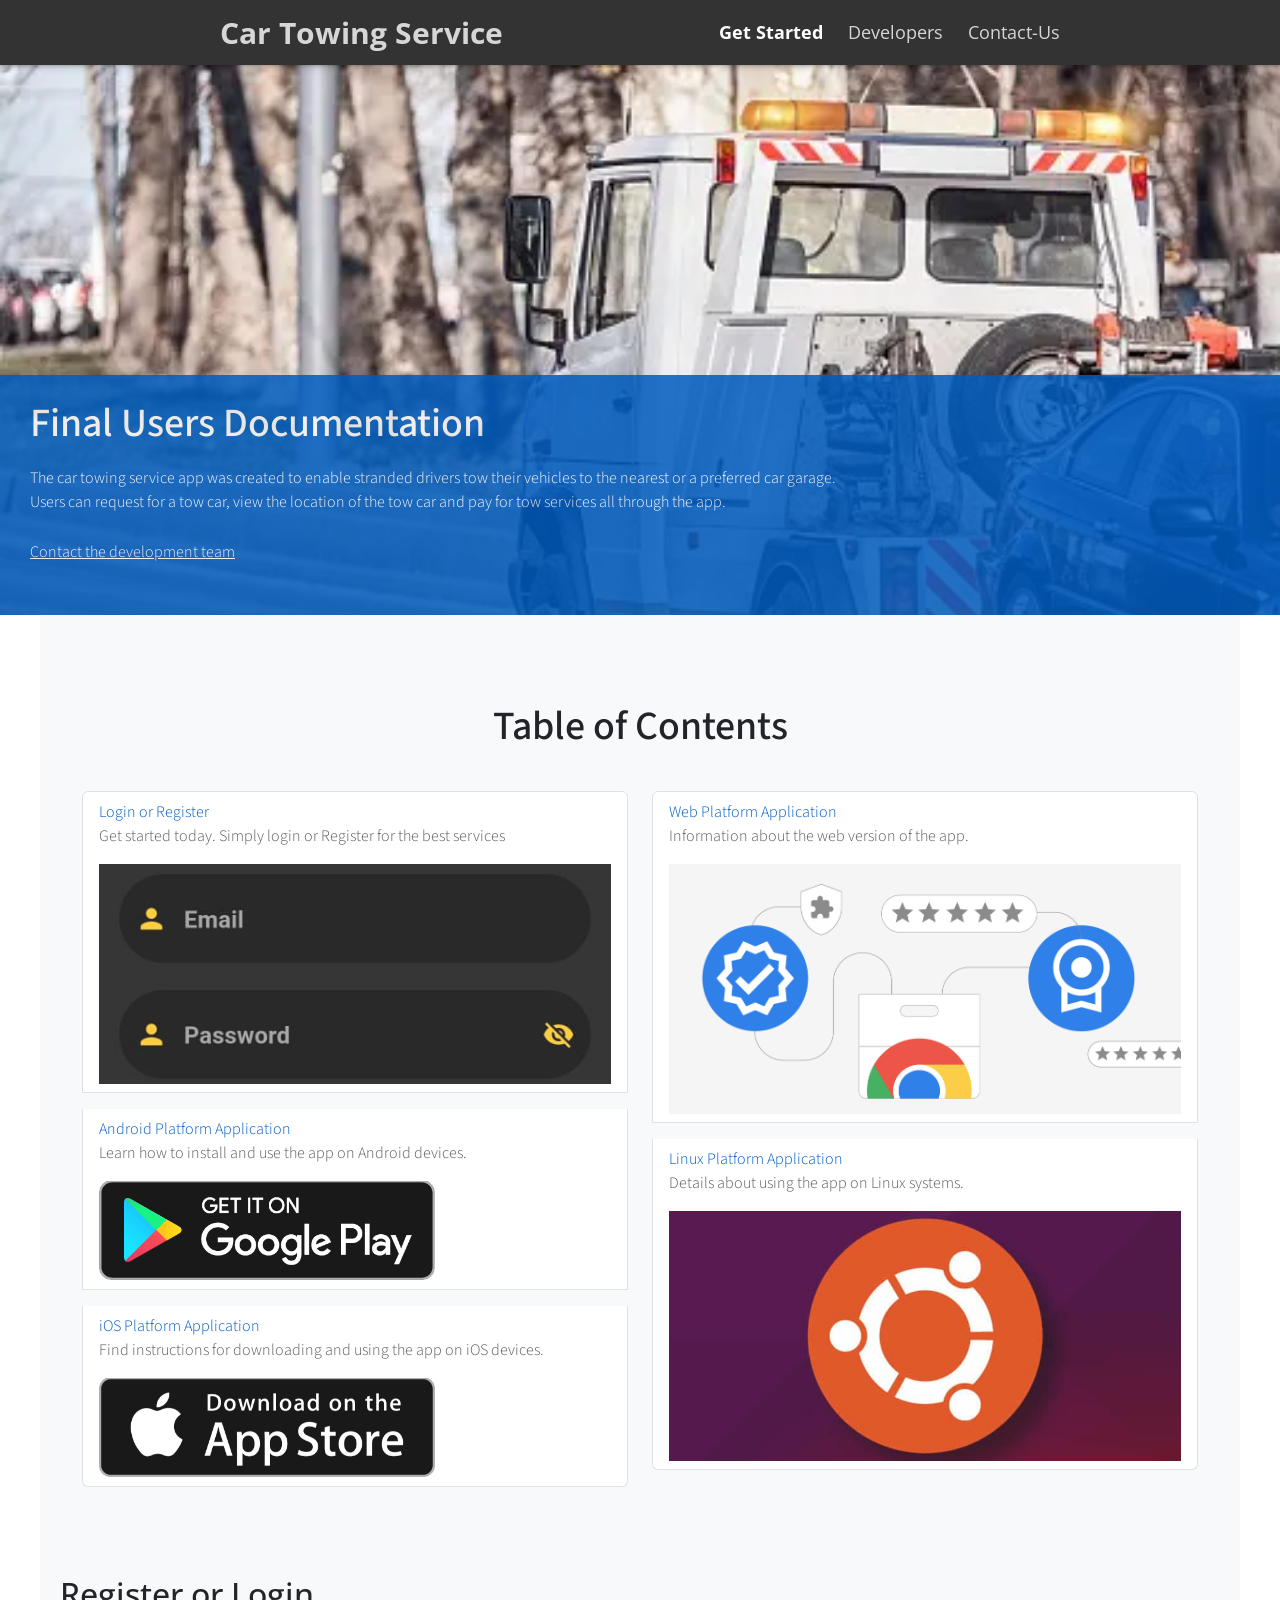
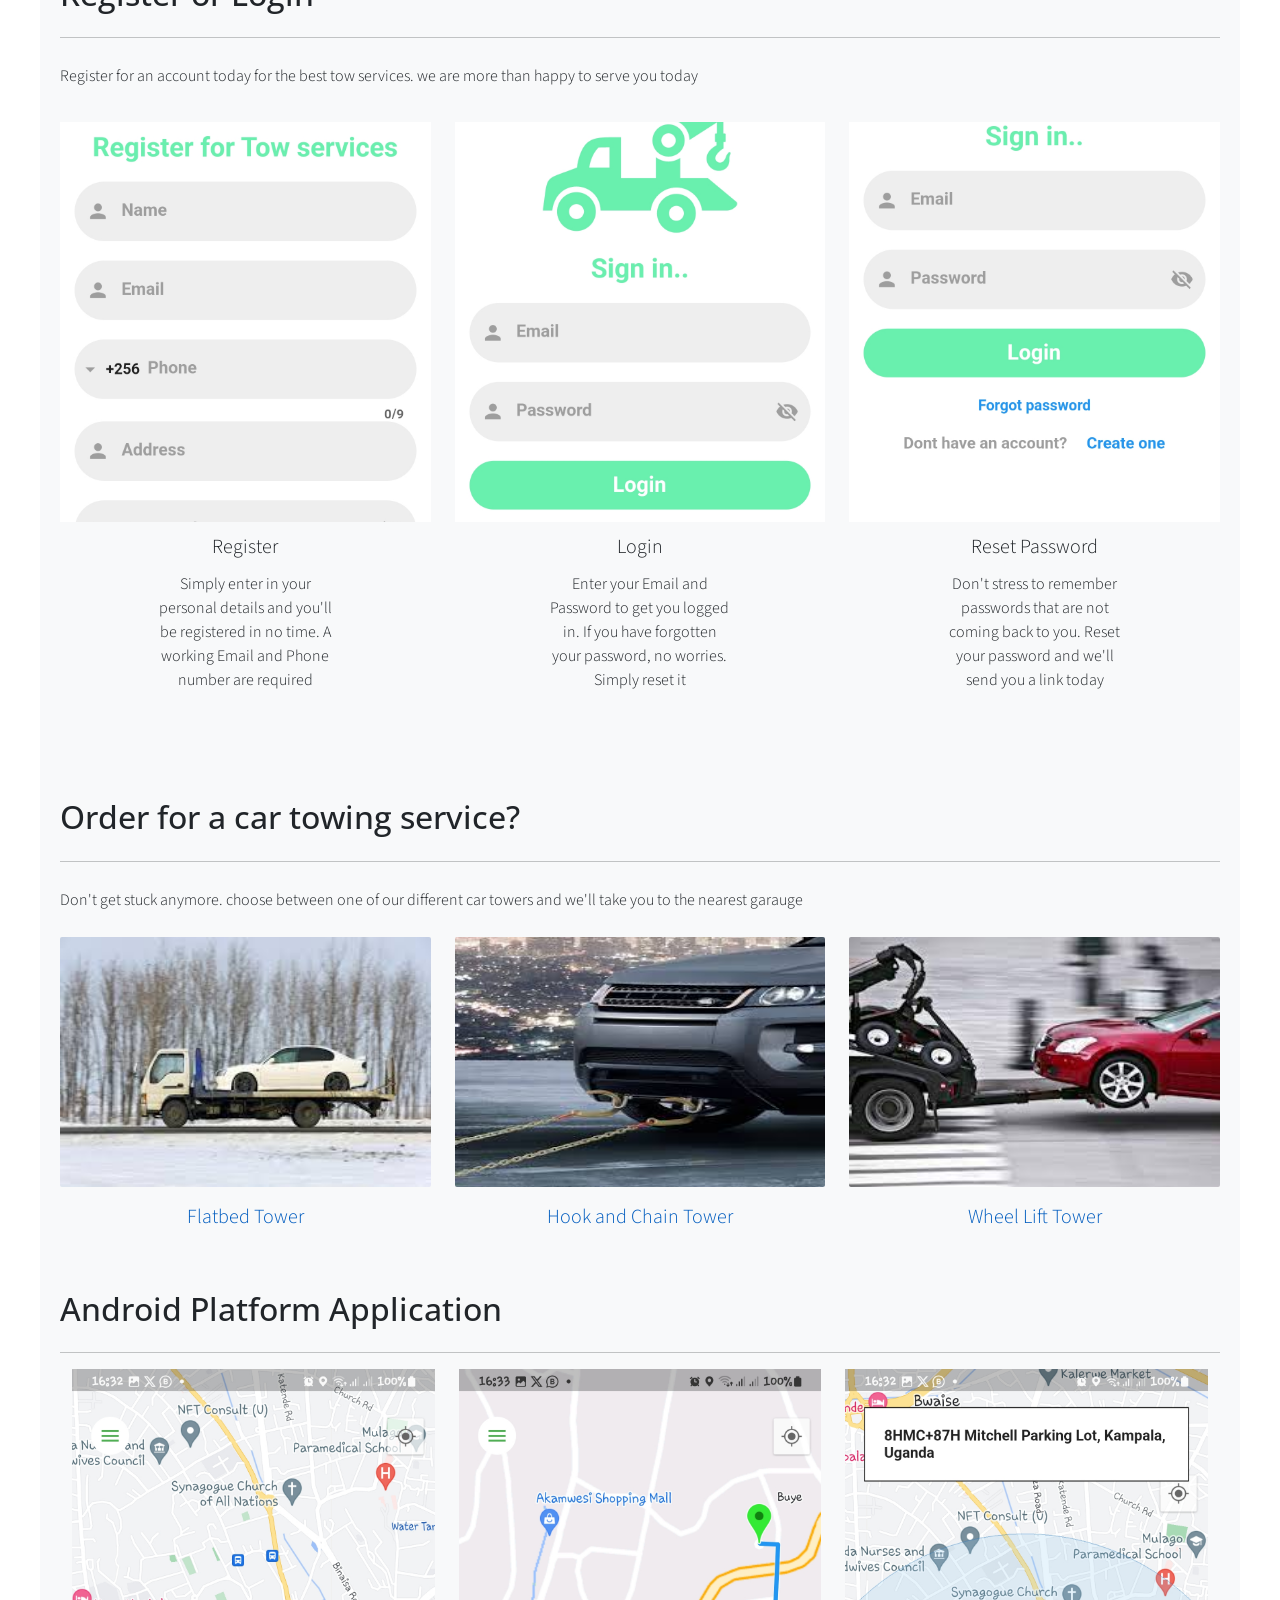
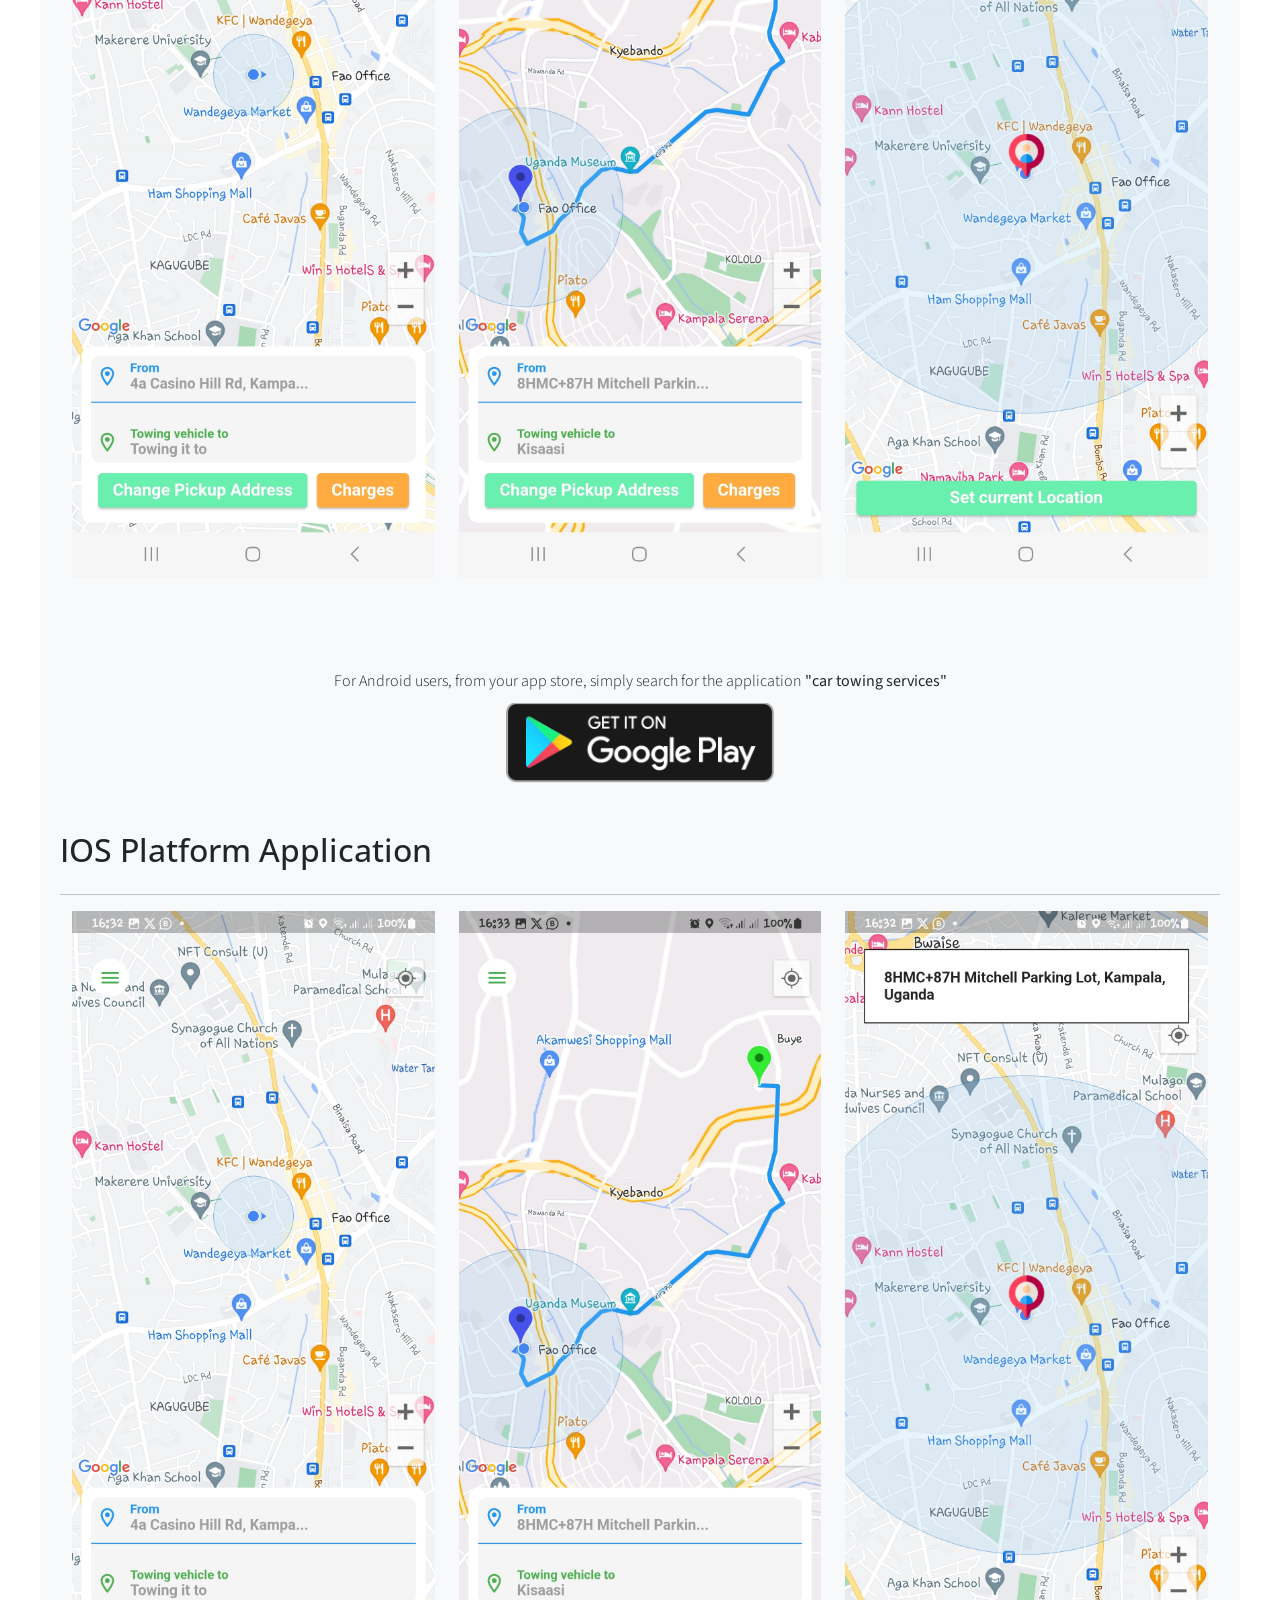
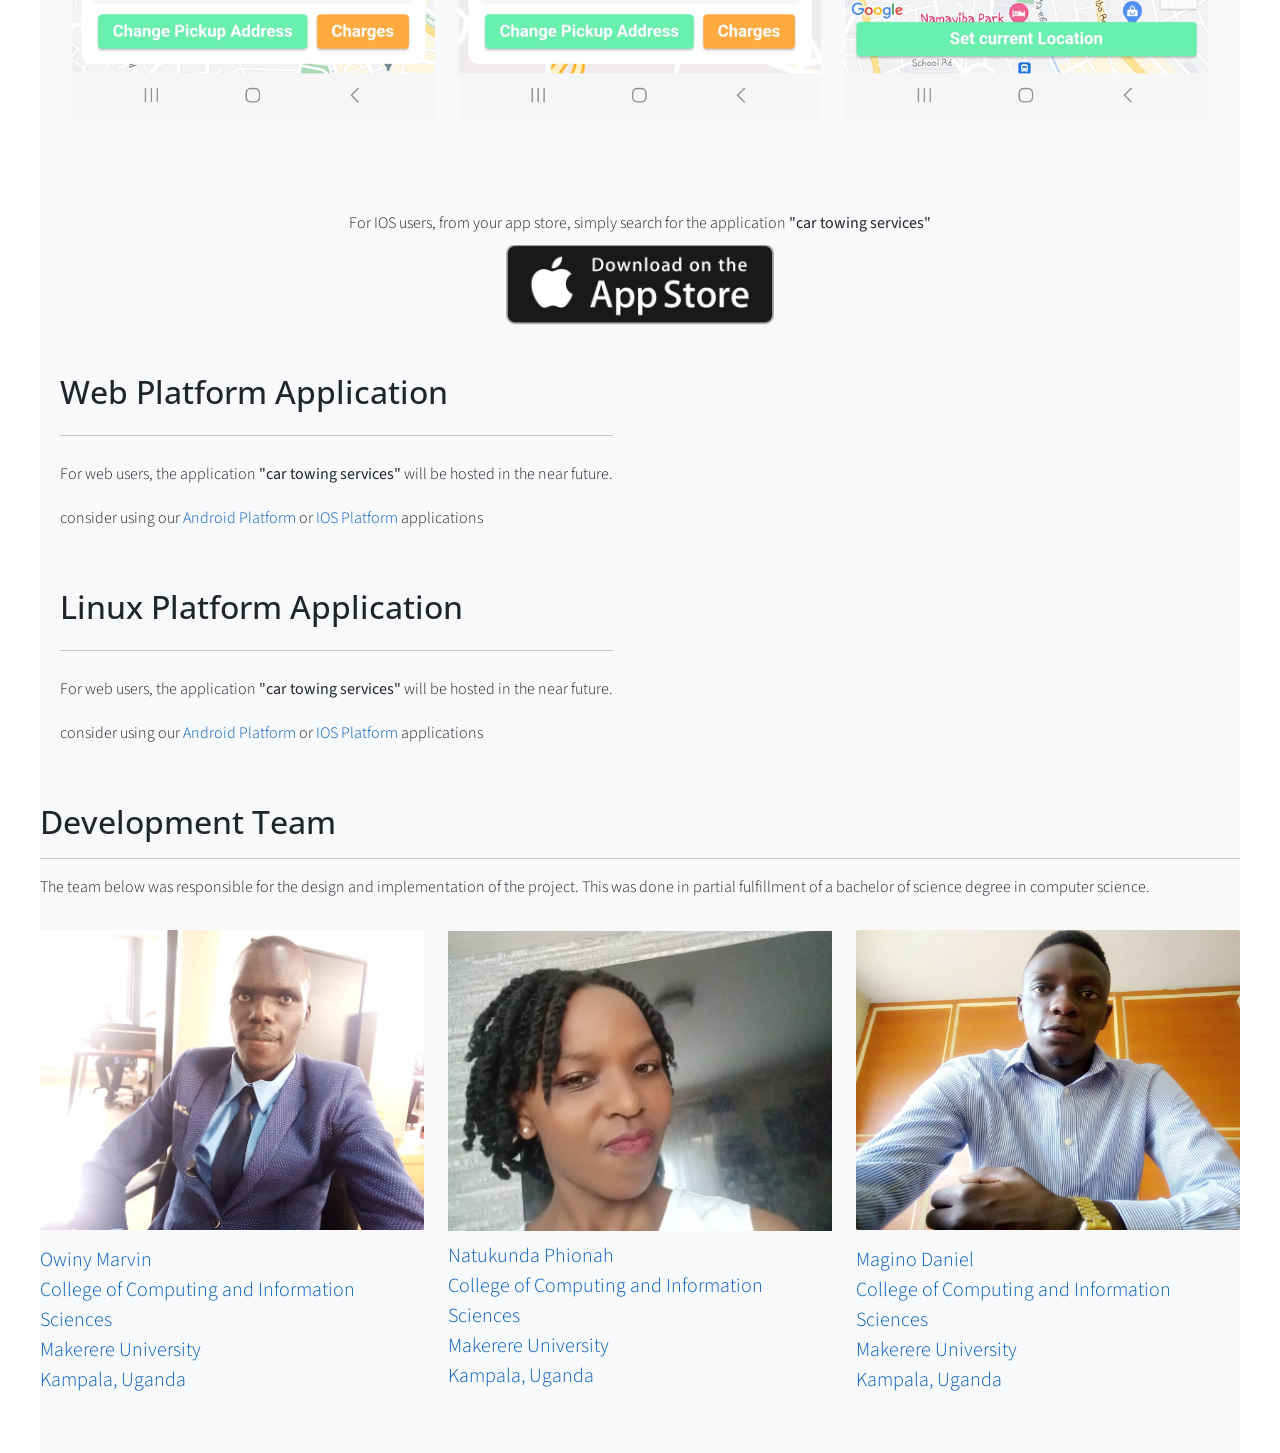
<file: project website/index.html>
<!doctype html>
<html>

<head>
	<title>Final Users: Car Towing Service</title>

	<!-- jQuery -->
	<script src="https://code.jquery.com/jquery-3.5.1.slim.min.js"></script>
	<!-- Popper.js -->
	<script src="https://cdn.jsdelivr.net/npm/@popperjs/core@2.9.3/dist/umd/popper.min.js"></script>
	<!-- Bootstrap JS -->
	<script src="https://maxcdn.bootstrapcdn.com/bootstrap/4.5.2/js/bootstrap.min.js"></script>


	<meta charset="utf-8" name="viewport" content="width=device-width, initial-scale=1">
	<link href="https://use.fontawesome.com/releases/v5.2.0/css/all.css" media="screen" rel="stylesheet"
		type="text/css" />
	<link href="css/frame.css" media="screen" rel="stylesheet" type="text/css" />
	<link href="css/controls.css" media="screen" rel="stylesheet" type="text/css" />
	<link href="css/custom.css" media="screen" rel="stylesheet" type="text/css" />
	<link href='https://fonts.googleapis.com/css?family=Open+Sans:400,700' rel='stylesheet' type='text/css'>
	<link href='https://fonts.googleapis.com/css?family=Open+Sans+Condensed:300,700' rel='stylesheet' type='text/css'>
	<link href="https://fonts.googleapis.com/css?family=Source+Sans+Pro:400,700" rel="stylesheet">
	<script src="https://ajax.googleapis.com/ajax/libs/jquery/3.3.1/jquery.min.js"></script>
	<script src="js/menu.js"></script>
	<script src="js/footer.js"></script>
	<link href="https://cdn.jsdelivr.net/npm/bootstrap@5.3.1/dist/css/bootstrap.min.css" rel="stylesheet"
		integrity="sha384-4bw+/aepP/YC94hEpVNVgiZdgIC5+VKNBQNGCHeKRQN+PtmoHDEXuppvnDJzQIu9" crossorigin="anonymous">
	<script src="https://cdn.jsdelivr.net/npm/bootstrap@5.3.1/dist/js/bootstrap.bundle.min.js"
		integrity="sha384-HwwvtgBNo3bZJJLYd8oVXjrBZt8cqVSpeBNS5n7C8IVInixGAoxmnlMuBnhbgrkm"
		crossorigin="anonymous"></script>
	<link rel="stylesheet" href="css/car_towing_service.css">


	<style>
		.menu-index {
			color: rgb(255, 255, 255) !important;
			opacity: 1 !important;
			font-weight: 700 !important;
		}
	</style>
</head>

<body>
	<div class="menu-container"></div>
	<div class="content-container">
		<div class="cover-image mx-auto w-100">
			<!-- <img src="img/images/slop.png" alt="cover picture" class="w-100" style="height: 650px;"> -->

			<!-- carousel -->

			<div id="carouselExampleIndicators" class="carousel slide" data-ride="carousel"
				style="height: 550px;overflow: hidden;">

				<div class="carousel-inner">
					<div class="carousel-item active">
						<img class="d-block w-100" src="img/images/towe.png" alt="First slide">
					</div>
					<div class="carousel-item">
						<img class="d-block w-100" src="img/images/slop.png" alt="First slide">
					</div>
					<div class="carousel-item">
						<img class="d-block w-100" src="img/images/towe.png" alt="Second slide">
					</div>
					<div class="carousel-item">
						<img class="d-block w-100" src="img/images/joper.png" alt="Third slide">
					</div>
				</div>

				<!-- end of carousel -->
			</div>
			<!-------------------------------------------------------------------------------------------->
			<!--Start Header-->

			<div class="banner banner-height" style="overflow: hidden;">
				<div class="d-md-flex">
					<div class="flex-row">
						<div class="flex-item flex-column">
							<h1 class="add-top-margin-small text-light">Final Users Documentation</h1>
							<p class="text">
								The car towing service app was created to enable stranded drivers tow their vehicles to
								the
								nearest or a
								preferred car garage. Users can request for a tow car, view the location of the tow car
								and
								pay for tow
								services all through the app.
								<br>
								<!-- <a class="text-light mt-1" href="https://natukundaphionah.github.io">More information</a> -->
							</p>
							<a class="text-light mt-3" href="#dev-team">Contact the development team</a>
							<br><br>
						</div>
					</div>
				</div>

			</div>
		</div>
		<!--End Header-->
		<!-------------------------------------------------------------------------------------------->



		<div class="content bg-light">
			<div class="content-table flex-column">

				<!-- Table of contents with ID link.(same document ID) -->
				<div class="container content mt-5">
					<h1 class="text-center">Table of Contents</h1>
					<div class="row mt-4" style="overflow: hidden;">
						<div class="col-md-6 table-length" style="overflow: hidden;">

							<ul class="list-group">

								<li class="list-group-item">
									<a href="#login-register">Login or Register</a>
									<p class="text-muted">Get started today. Simply login or Register for the best
										services</p>
									<a href="#login-register">
										<div class="table-content-image w-100" style="overflow: hidden; height: 220px;">
											<img src="img/images/login.jpeg" alt="login"
												style="transform: translateY(-34%);">
										</div>
									</a>

								</li>

								<li class="list-group-item">
									<a href="#android-platform">Android Platform Application</a>
									<p class="text-muted">Learn how to install and use the app on Android devices.</p>
									<a href="#android-platform">
										<div class="table-content-image w-100" style="overflow: hidden;">
											<img src="img/images/google-play-badge.png" alt="login"
												style="transform: translateY(-1%); height: 100px;">
										</div>
									</a>
								</li>

								<li class="list-group-item">
									<a href="#ios-platform">iOS Platform Application</a>
									<p class="text-muted">Find instructions for downloading and using the app on iOS
										devices.</p>
									<a href="#ios-platform">
										<div class="table-content-image w-100" style="overflow: hidden;">
											<img src="img/images/app-store-badge.png" alt="login"
												style="transform: translateY(-1%);height: 100px;">
										</div>
									</a>
								</li>

							</ul>
						</div>
						<div class="col-md-6 table-length">

							<ul class="list-group">
								<li class="list-group-item">
									<a href="#web-dev-platform">Web Platform Application</a>
									<p class="text-muted">Information about the web version of the app.</p>
									<a href="#web-dev-platform">
										<div class="table-content-image w-100" style="overflow: hidden;">
											<img src="img/images/web_store_badge.png" alt="login"
												style="transform: translateY(-10%);">
										</div>
									</a>
								</li>

								<li class="list-group-item">
									<a href="#linux-platform">Linux Platform Application</a>
									<p class="text-muted">Details about using the app on Linux systems.</p>
									<a href="#linux-platform">
										<div class="table-content-image w-100" style="overflow: hidden;">
											<img src="img/images/linux_badge_2.jpg" alt="login"
												style="transform: translateY(-10%);">
										</div>
									</a>
								</li>

							</ul>
						</div>
					</div>
				</div>
				<!-- end of Table of contents with ID link.(same document ID) -->

			</div>
			<!-- Order for a car tower ends here -->


			<!-- Register or Login starts here -->
			<div class="flex-row mt-5">
				<div class="flex-item flex-column w-100">
					<h2 id="login-register">Register or Login</h2>
					<hr>
					<p class="text">
						Register for an account today for the best tow services. we are more than
						happy to serve you today
					</p>
					<div class="row mt-4" style="overflow: hidden;">

						<!-- Register  -->
						<div class="col-md-4 text-center">
							<div class="" style="overflow: hidden; height: 400px;">
								<img class="image mx-auto" src="img/images/screen3.jpg"
									style="transform: translateY(-10%);">
							</div>
							<p class="text text-large text-center">
								<a class="text-dark" target="_blank" href="javascript:void(0)">Register</a><br>
							</p>
							<p class="text w-50 mx-auto">
								Simply enter in your personal details and you'll be registered
								in no time. A working Email and Phone number are required
							</p>
						</div>

						<!-- Login  -->
						<div class="col-md-4 text-center">
							<div class="" style="overflow: hidden; height: 400px;">
								<img class="image  mx-auto" src="img/images/screen2.jpg"
									style="transform: translateY(-14%);">
							</div>
							<p class="text text-large text-center">
								<a class="text-dark" target="_blank" href="javascript:void(0)">Login</a><br>
							</p>
							<p class="text w-50 mx-auto">
								Enter your Email and Password to get you logged in.
								If you have forgotten your password, no worries. Simply reset it
							</p>
						</div>

						<!-- reset password  -->
						<div class="col-md-4 text-center">
							<div class="" style="overflow: hidden; height: 400px;">
								<img class="image mx-auto" src="img/images/screen2.jpg"
									style="transform: translateY(-30%);">
							</div>
							<p class="text text-large text-center">
								<a class="text-dark" target="_blank" href="javascript:void(0)">Reset Password</a><br>
							</p>
							<p class="text w-50 mx-auto">
								Don't stress to remember passwords that are not coming
								back to you. Reset your password and we'll send you a link today
							</p>
						</div>

					</div>


				</div>
			</div>
			<!-- Register or Login ends here -->


			<!-- Order for a car tower Application starts here -->
			<div class="flex-row mt-5">
				<div class="flex-item flex-column w-100 mt-5">
					<h2 id="order-for-car-tower">Order for a car towing service?</h2>
					<hr>
					<p class="text">
						Don't get stuck anymore. choose between one of our different
						car towers and we'll take you to the nearest garauge
					</p>

					<div class="row">
						<!-- flat bed tower   -->
						<div class="col-md-4">
							<img class="image" src="img/images/flatbed2.jpeg" style="height: 250px;">
							<p class="text text-large text-center">
								<a target="_blank" href="javascript:void(0)">Flatbed Tower</a><br>
							</p>
						</div>

						<!-- roller  -->
						<div class="col-md-4">
							<img class="image" src="img/images/hook_and_tow.jpg" style="height: 250px;">
							<p class="text text-large text-center">
								<a target="_blank" href="javascript:void(0)">Hook and Chain Tower</a><br>
							</p>
						</div>

						<!-- Hold and wait -->
						<div class="col-md-4">
							<img class="image" src="img/images/wheel_lift_tow.jpg" style="height: 250px;">
							<p class="text text-large text-center">
								<a target="_blank" href="javascript:void(0)">Wheel Lift Tower</a><br>
							</p>
						</div>

					</div>

					<!-- end of car towers  -->
				</div>

			</div>


			<!-- Android Platform Application starts here -->
			<div class="flex-row mt-5">
				<div class="flex-item flex-column w-100">
					<h2 id="android-platform">Android Platform Application</h2>
					<hr>
					<div class="row mx-auto">
						<div class="col-md-4">
							<!-- carousel -->
							<div id="carouselExampleIndicators" class="carousel slide" data-ride="carousel"
								style="height: 900px;overflow: hidden; max-width: 400px;">

								<div class="carousel-inner mx-auto">
									<div class="carousel-item active">
										<img class="d-block w-100" src="img/images/screen9.jpg" alt="First slide">
									</div>
									<div class="carousel-item active">
										<img class="d-block w-100" src="img/images/screen6.jpg" alt="First slide">
									</div>
									<div class="carousel-item active">
										<img class="d-block w-100" src="img/images/screen7.jpg" alt="First slide">
									</div>
									<div class="carousel-item active">
										<img class="d-block w-100" src="img/images/screen4.jpg" alt="First slide">
									</div>

								</div>

								<!-- end of carousel -->
							</div>
						</div>

						<div class="col-md-4">
							<!-- carousel -->
							<div id="carouselExampleIndicators" class="carousel slide" data-ride="carousel"
								style="height: 900px;overflow: hidden; max-width: 400px;">

								<div class="carousel-inner mx-auto">
									<div class="carousel-item active">
										<img class="d-block w-100" src="img/images/screen6.jpg" alt="First slide">
									</div>
									<div class="carousel-item active">
										<img class="d-block w-100" src="img/images/screen7.jpg" alt="First slide">
									</div>
									<div class="carousel-item active">
										<img class="d-block w-100" src="img/images/screen4.jpg" alt="First slide">
									</div>
									<div class="carousel-item active">
										<img class="d-block w-100" src="img/images/screen9.jpg" alt="First slide">
									</div>

								</div>

								<!-- end of carousel -->
							</div>
						</div>


						<div class="col-md-4">
							<!-- carousel -->
							<div id="carouselExampleIndicators" class="carousel slide" data-ride="carousel"
								style="height: 900px;overflow: hidden; max-width: 400px;">

								<div class="carousel-inner mx-auto">
									<div class="carousel-item active">
										<img class="d-block w-100" src="img/images/screen7.jpg" alt="First slide">
									</div>
									<div class="carousel-item active">
										<img class="d-block w-100" src="img/images/screen4.jpg" alt="First slide">
									</div>
									<div class="carousel-item active">
										<img class="d-block w-100" src="img/images/screen9.jpg" alt="First slide">
									</div>
									<div class="carousel-item active">
										<img class="d-block w-100" src="img/images/screen6.jpg" alt="First slide">
									</div>

								</div>

								<!-- end of carousel -->
							</div>
						</div>

					</div>
					<p class="text text-center mt-0">
						For Android users, from your app store, simply search for the application <strong
							class="font-weight-bold">"car towing services" </strong>
					</p>

					<div class="table-content-image w-100 text-center" style="overflow: hidden;">
						<a target="_blank"
							href="https://play.google.com/store/apps/details?id=com.OlegVegera.TowNGo&hl=en&gl=US">
							<img src="img/images/google-play-badge.png" alt="login"
								style="transform: translateY(-1%); height: 80px;">
						</a>
					</div>

				</div>
			</div>
			<!-- Android Platform Application ends here -->


			<!-- IOS Platform Application starts here -->
			<div class="flex-row mt-5">
				<div class="flex-item flex-column">
					<h2 id="ios-platform">IOS Platform Application</h2>
					<hr>
					<div class="row mx-auto">
						<div class="col-md-4">
							<!-- carousel -->
							<div id="carouselExampleIndicators" class="carousel slide" data-ride="carousel"
								style="height: 900px;overflow: hidden; max-width: 400px;">

								<div class="carousel-inner mx-auto">
									<div class="carousel-item active">
										<img class="d-block w-100" src="img/images/screen9.jpg" alt="First slide">
									</div>
									<div class="carousel-item active">
										<img class="d-block w-100" src="img/images/screen6.jpg" alt="First slide">
									</div>
									<div class="carousel-item active">
										<img class="d-block w-100" src="img/images/screen7.jpg" alt="First slide">
									</div>
									<div class="carousel-item active">
										<img class="d-block w-100" src="img/images/screen4.jpg" alt="First slide">
									</div>

								</div>

								<!-- end of carousel -->
							</div>
						</div>

						<div class="col-md-4">
							<!-- carousel -->
							<div id="carouselExampleIndicators" class="carousel slide" data-ride="carousel"
								style="height: 900px;overflow: hidden; max-width: 400px;">

								<div class="carousel-inner mx-auto">
									<div class="carousel-item active">
										<img class="d-block w-100" src="img/images/screen6.jpg" alt="First slide">
									</div>
									<div class="carousel-item active">
										<img class="d-block w-100" src="img/images/screen7.jpg" alt="First slide">
									</div>
									<div class="carousel-item active">
										<img class="d-block w-100" src="img/images/screen4.jpg" alt="First slide">
									</div>
									<div class="carousel-item active">
										<img class="d-block w-100" src="img/images/screen9.jpg" alt="First slide">
									</div>

								</div>

								<!-- end of carousel -->
							</div>
						</div>


						<div class="col-md-4">
							<!-- carousel -->
							<div id="carouselExampleIndicators" class="carousel slide" data-ride="carousel"
								style="height: 900px;overflow: hidden; max-width: 400px;">

								<div class="carousel-inner mx-auto">
									<div class="carousel-item active">
										<img class="d-block w-100" src="img/images/screen7.jpg" alt="First slide">
									</div>
									<div class="carousel-item active">
										<img class="d-block w-100" src="img/images/screen4.jpg" alt="First slide">
									</div>
									<div class="carousel-item active">
										<img class="d-block w-100" src="img/images/screen9.jpg" alt="First slide">
									</div>
									<div class="carousel-item active">
										<img class="d-block w-100" src="img/images/screen6.jpg" alt="First slide">
									</div>

								</div>

								<!-- end of carousel -->
							</div>
						</div>

					</div>
					<p class="text text-center mt-0">
						For IOS users, from your app store, simply search for the application <strong
							class="font-weight-bold">"car towing services" </strong>
					</p>

					<div class="table-content-image w-100 text-center" style="overflow: hidden;">
						<a target="_blank"
							href="https://play.google.com/store/apps/details?id=com.OlegVegera.TowNGo&hl=en&gl=US">
							<img src="img/images/app-store-badge.png" alt="login"
								style="transform: translateY(-1%); height: 80px;">
						</a>
					</div>
				</div>
			</div>
			<!-- IOS Platform Application ends here -->


			<!-- web development Platform Application starts here -->
			<div class="flex-row mt-5">
				<div class="flex-item flex-column">
					<h2 id="web-dev-platform">Web Platform Application</h2>
					<hr>
					<p class="text">
						For web users, the application <strong>"car towing services" </strong> will be hosted in the
						near
						future.
					</p>
					<p class="text">
						consider using our <a href="#android-platform">Android Platform</a> or <a
							href="#ios-platform">IOS
							Platform</a> applications
					</p>
				</div>
			</div>
			<!-- web development Platform Application ends here -->


			<!-- Linux Platform Application starts here -->
			<div class="flex-row mt-5">
				<div class="flex-item flex-column">
					<h2 id="linux-platform">Linux Platform Application</h2>
					<hr>
					<p class="text">
						For web users, the application <strong>"car towing services" </strong> will be hosted in the
						near
						future.
					</p>
					<p class="text">
						consider using our <a href="#android-platform">Android Platform</a> or <a
							href="#ios-platform">IOS
							Platform</a> applications
					</p>
				</div>
			</div>
			<!-- Linux Platform Application ends here -->


			<div class="my-5">
				<h2 id="dev-team">Development Team</h2>
				<hr>
				<p class=" center">
					The team below was responsible for the design and implementation of the project. This was done in
					partial
					fulfillment of a bachelor of science degree in computer science.
				</p>

				<div class="row">

					<!-- owiny marvin user profile  -->
					<div class="col-md-4">
						<img class="image" src="img/images/marvin.jpg" style="height: 300px;">
						<p class="text text-large">
							<a target="_blank" href="javascript:void(0)">Owiny Marvin</a><br>
							<a target="_blank" href="javascript:void(0)">College of Computing and Information
								Sciences</a><br>
							<a target="_blank" href="javascript:void(0)">Makerere University</a><br>
							<a target="_blank" href="javascript:void(0)">Kampala, Uganda</a>
						</p>
					</div>

					<!-- Natukunda phionah user profile  -->
					<div class="col-md-4">
						<div class="mt-3" style="height: 300px; overflow: hidden;">
							<img class="image" src="img/images/phionah2.jpeg" style="transform: translateY(-150px);"/>
						</div>
						<p class="text text-large">
							<a target="_blank" href="javascript:void(0)">Natukunda Phionah</a><br>
							<a target="_blank" href="javascript:void(0)">College of Computing and Information
								Sciences</a><br>
							<a target="_blank" href="javascript:void(0)">Makerere University</a><br>
							<a target="_blank" href="javascript:void(0)">Kampala, Uganda</a>
						</p>
					</div>

					<!-- Magino dan user profile  -->
					<div class="col-md-4">
						<img class="image" src="img/images/magino.jpeg" style="height: 300px;">
						<p class="text text-large">
							<a target="_blank" href="javascript:void(0)">Magino Daniel</a><br>
							<a target="_blank" href="javascript:void(0)">College of Computing and Information
								Sciences</a><br>
							<a target="_blank" href="javascript:void(0)">Makerere University</a><br>
							<a target="_blank" href="javascript:void(0)">Kampala, Uganda</a>
						</p>
					</div>

				</div>

				<!-- end of our user profiles are here.  -->
			</div>
</body>

</html>
</file>
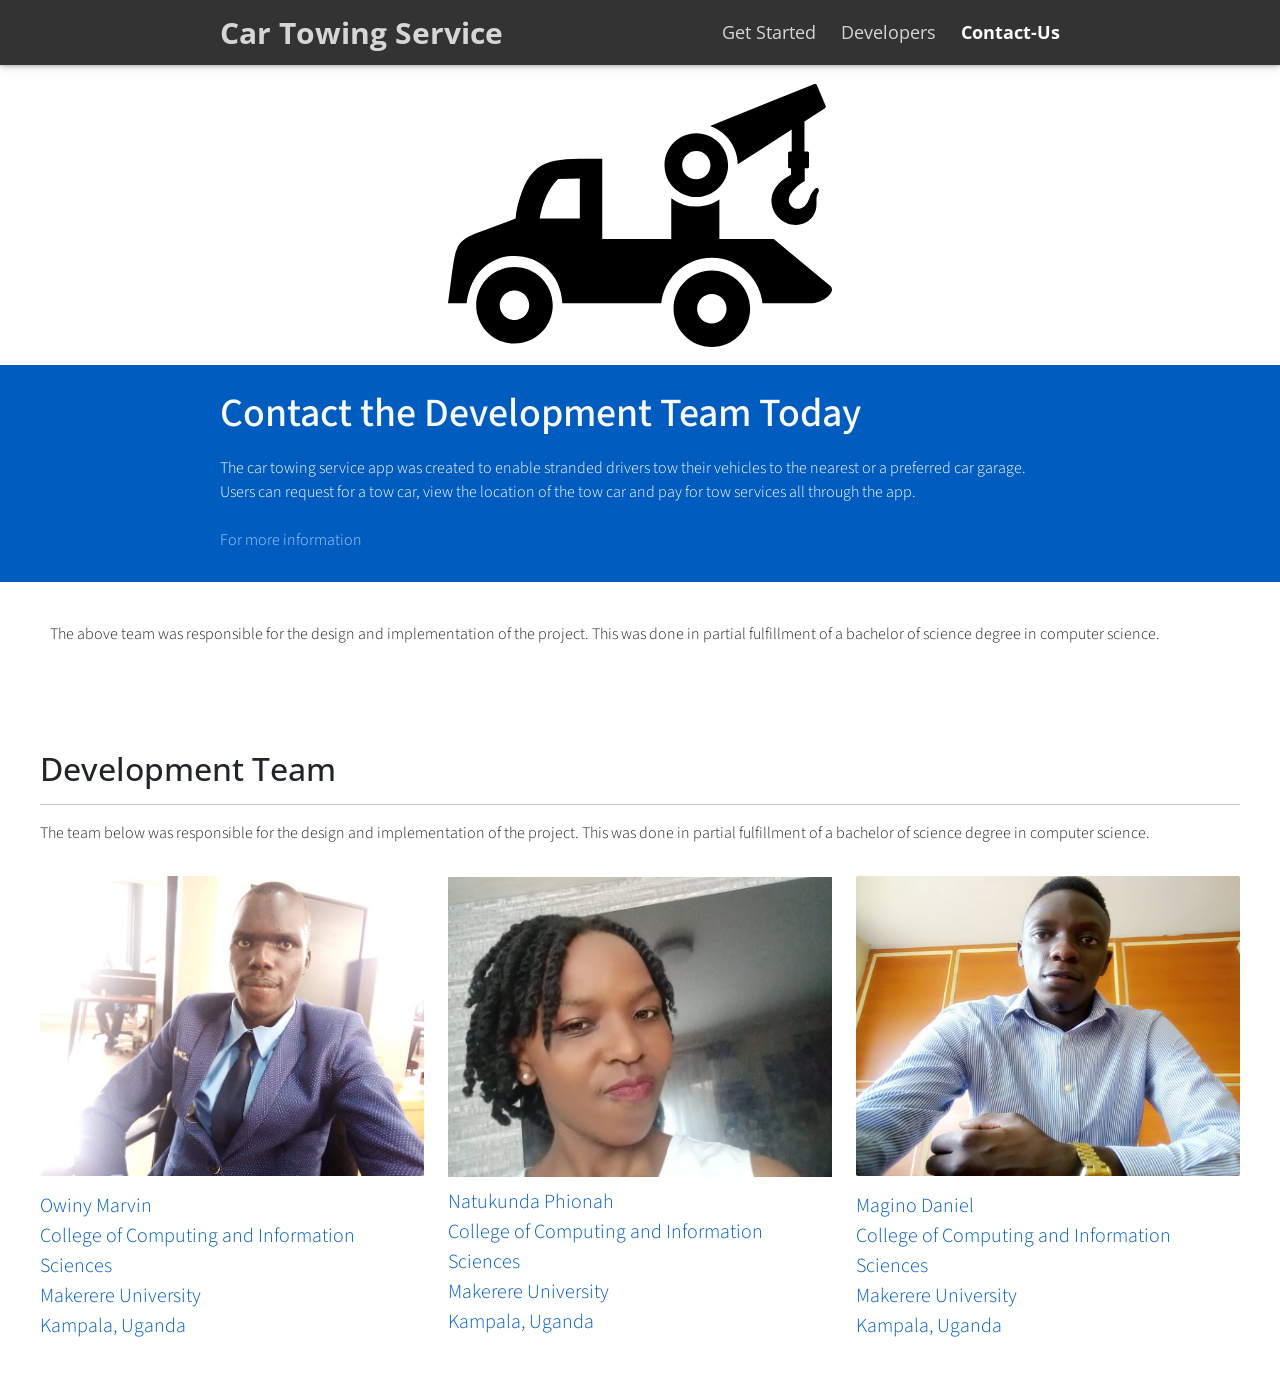
<file: project website/contact-us.html>
<!-- @format -->

<!DOCTYPE html>
<html>
  <head>
    <title>Contact-US: Car Towing Service</title>
    <meta
      charset="utf-8"
      name="viewport"
      content="width=device-width, initial-scale=1" />
    <link
      href="https://use.fontawesome.com/releases/v5.2.0/css/all.css"
      media="screen"
      rel="stylesheet"
      type="text/css" />
    <link
      href="css/frame.css"
      media="screen"
      rel="stylesheet"
      type="text/css" />
    <link
      href="css/controls.css"
      media="screen"
      rel="stylesheet"
      type="text/css" />
    <link
      href="css/custom.css"
      media="screen"
      rel="stylesheet"
      type="text/css" />
    <link
      href="https://fonts.googleapis.com/css?family=Open+Sans:400,700"
      rel="stylesheet"
      type="text/css" />
    <link
      href="https://fonts.googleapis.com/css?family=Open+Sans+Condensed:300,700"
      rel="stylesheet"
      type="text/css" />
    <link
      href="https://fonts.googleapis.com/css?family=Source+Sans+Pro:400,700"
      rel="stylesheet" />
    <script src="https://ajax.googleapis.com/ajax/libs/jquery/3.3.1/jquery.min.js"></script>
    <script src="js/menu.js"></script>
    <script src="js/footer.js"></script>
    <link
      href="https://cdn.jsdelivr.net/npm/bootstrap@5.3.1/dist/css/bootstrap.min.css"
      rel="stylesheet"
      integrity="sha384-4bw+/aepP/YC94hEpVNVgiZdgIC5+VKNBQNGCHeKRQN+PtmoHDEXuppvnDJzQIu9"
      crossorigin="anonymous" />
    <script
      src="https://cdn.jsdelivr.net/npm/bootstrap@5.3.1/dist/js/bootstrap.bundle.min.js"
      integrity="sha384-HwwvtgBNo3bZJJLYd8oVXjrBZt8cqVSpeBNS5n7C8IVInixGAoxmnlMuBnhbgrkm"
      crossorigin="anonymous"></script>
    <style>
      .menu-contactUs {
        color: rgb(255, 255, 255) !important;
        opacity: 1 !important;
        font-weight: 700 !important;
      }
    </style>
  </head>

  <body>
    <div class="menu-container"></div>
    <div class="content-container">
      <!-------------------------------------------------------------------------------------------->
      <!--Start Header-->
      <div
        class="banner"
        style="
          background: url('img/images/tow1.svg') no-repeat center;
          background-size: 30%;
          height: 300px;
        "></div>
      <div class="banner">
        <div class="banner-table flex-column">
          <div class="flex-row">
            <div class="flex-item flex-column">
              <h1 class="add-top-margin-small text-light">
                Contact the Development Team Today
              </h1>
              <p class="text">
                The car towing service app was created to enable stranded
                drivers tow their vehicles to the nearest or a preferred car
                garage. Users can request for a tow car, view the location of
                the tow car and pay for tow services all through the app.
                <br /><br />
                <a href="https://natukundaphionah.github.io"
                  >For more information</a
                >
              </p>
            </div>
          </div>
        </div>
      </div>
      <!--End Header-->
      <!-------------------------------------------------------------------------------------------->

      <div class="content">
        <div class="content-table flex-column">
          <p class="center">
            The above team was responsible for the design and implementation of
            the project. This was done in partial fulfillment of a bachelor of
            science degree in computer science.
          </p>
        </div>


        
			<div class="my-5">
				<h2 id="dev-team">Development Team</h2>
				<hr>
				<p class=" center">
					The team below was responsible for the design and implementation of the project. This was done in
					partial
					fulfillment of a bachelor of science degree in computer science.
				</p>

				<div class="row">

					<!-- owiny marvin user profile  -->
					<div class="col-md-4">
						<img class="image" src="img/images/marvin.jpg" style="height: 300px;">
						<p class="text text-large">
							<a target="_blank" href="javascript:void(0)">Owiny Marvin</a><br>
							<a target="_blank" href="javascript:void(0)">College of Computing and Information
								Sciences</a><br>
							<a target="_blank" href="javascript:void(0)">Makerere University</a><br>
							<a target="_blank" href="javascript:void(0)">Kampala, Uganda</a>
						</p>
					</div>

					<!-- Natukunda phionah user profile  -->
					<div class="col-md-4">
						<div class="mt-3" style="height: 300px; overflow: hidden;">
							<img class="image" src="img/images/phionah2.jpeg" style="transform: translateY(-150px);"/>
						</div>
						<p class="text text-large">
							<a target="_blank" href="javascript:void(0)">Natukunda Phionah</a><br>
							<a target="_blank" href="javascript:void(0)">College of Computing and Information
								Sciences</a><br>
							<a target="_blank" href="javascript:void(0)">Makerere University</a><br>
							<a target="_blank" href="javascript:void(0)">Kampala, Uganda</a>
						</p>
					</div>

					<!-- Magino dan user profile  -->
					<div class="col-md-4">
						<img class="image" src="img/images/magino.jpeg" style="height: 300px;">
						<p class="text text-large">
							<a target="_blank" href="javascript:void(0)">Magino Daniel</a><br>
							<a target="_blank" href="javascript:void(0)">College of Computing and Information
								Sciences</a><br>
							<a target="_blank" href="javascript:void(0)">Makerere University</a><br>
							<a target="_blank" href="javascript:void(0)">Kampala, Uganda</a>
						</p>
					</div>

				</div>

				<!-- end of our user profiles are here.  -->
			</div>
      </div>
    </div>
  </body>
</html>
</file>
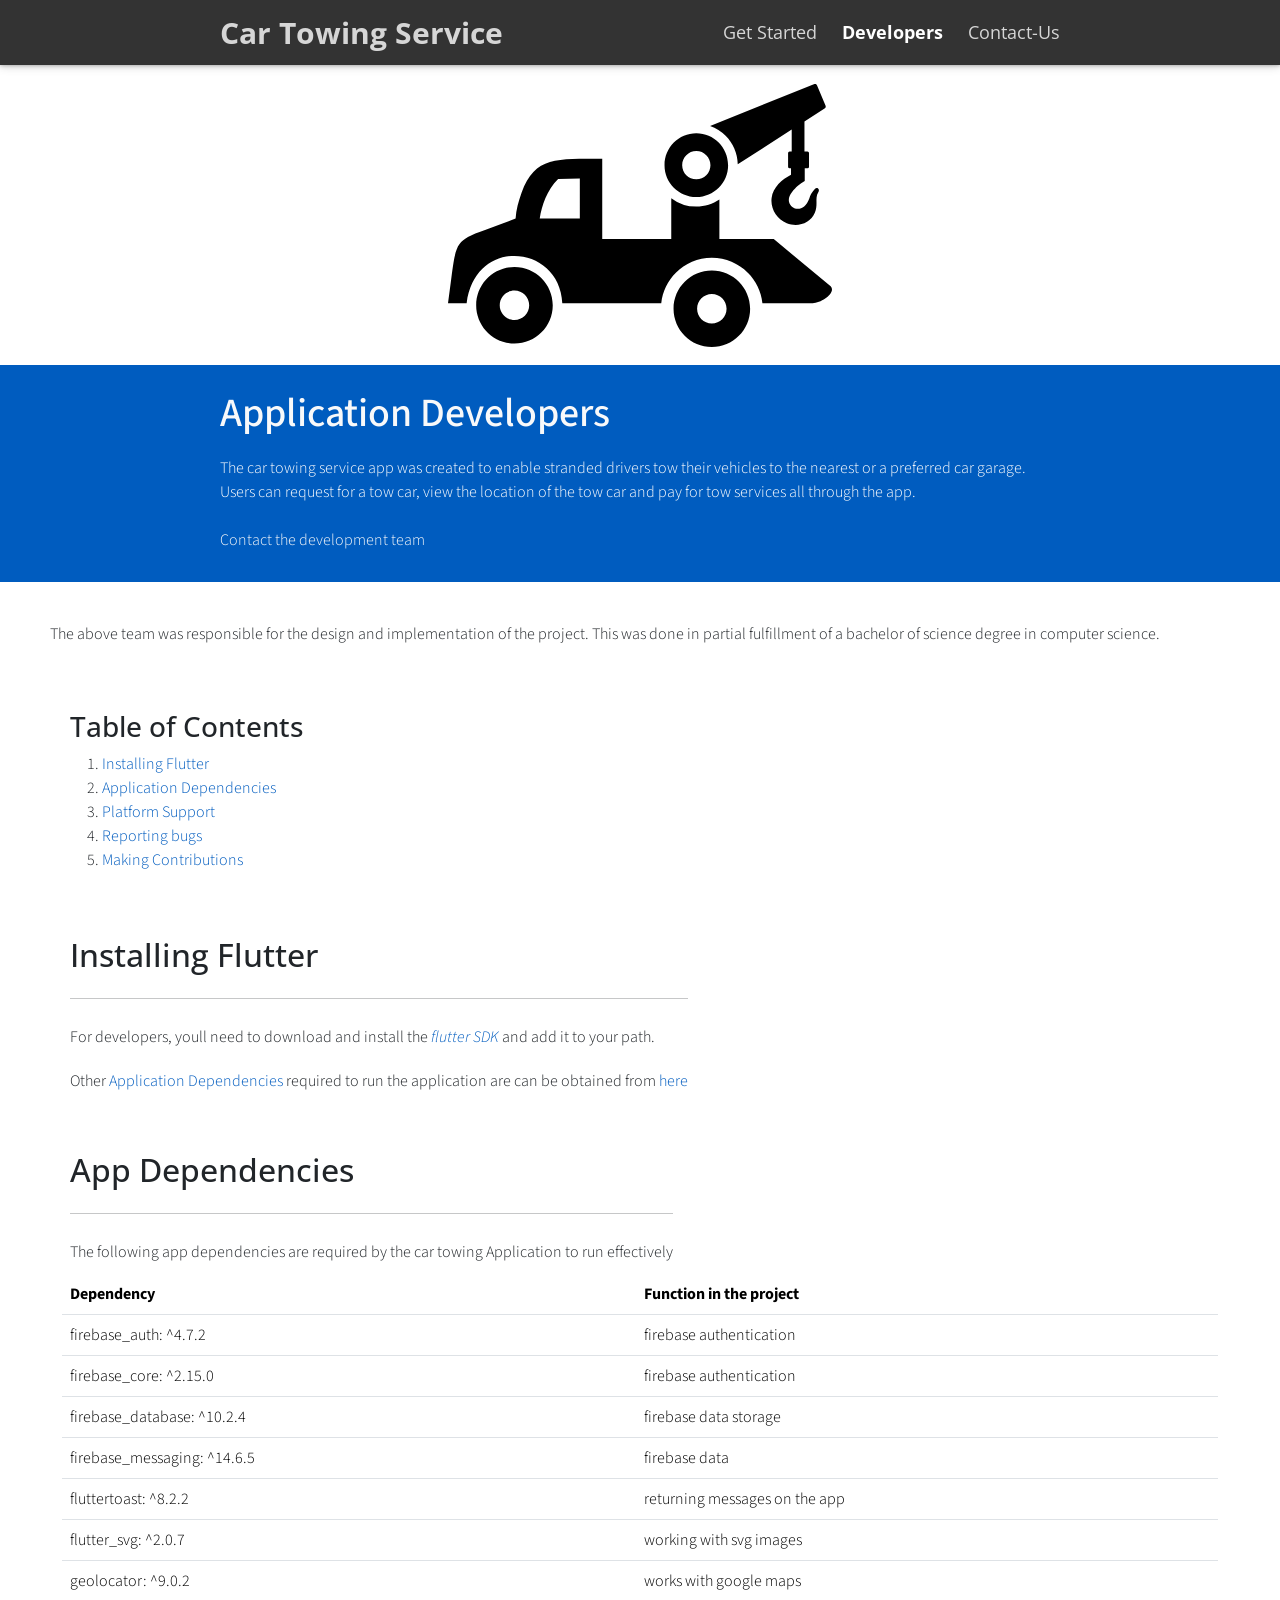
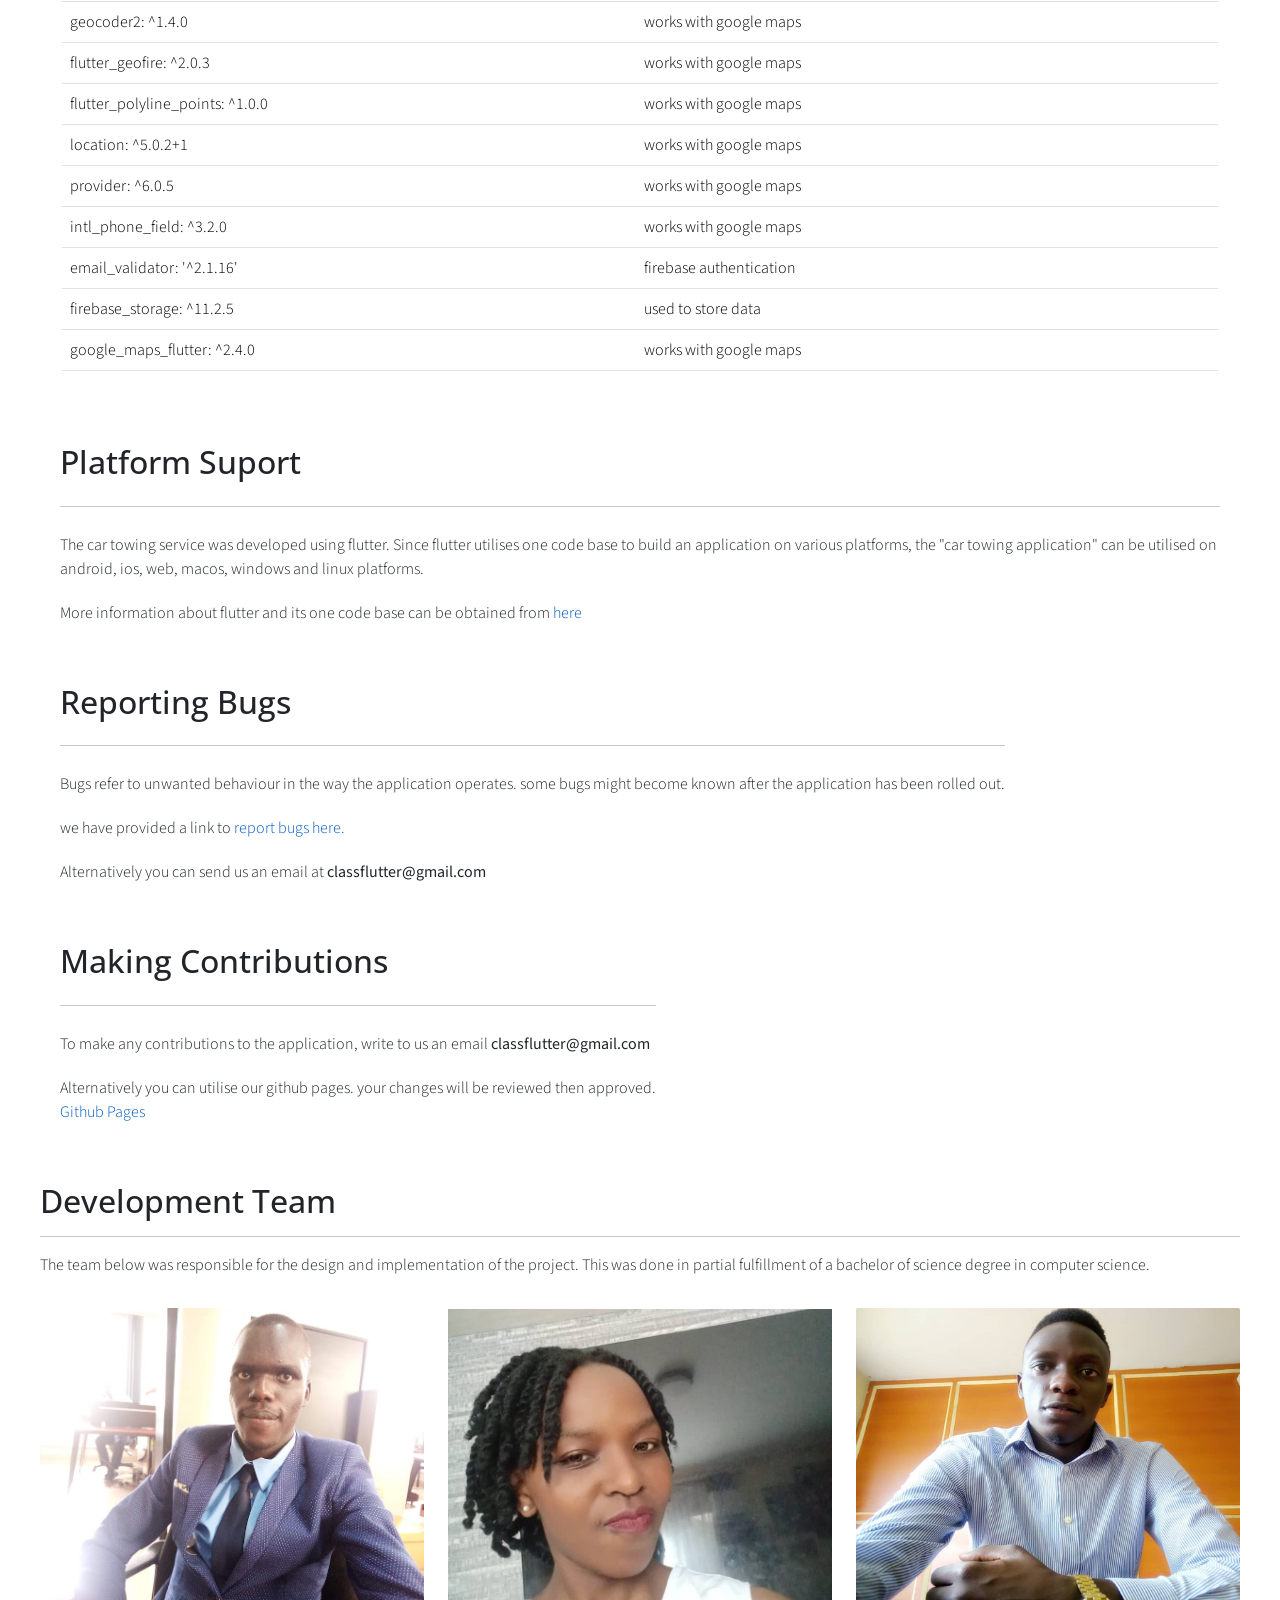
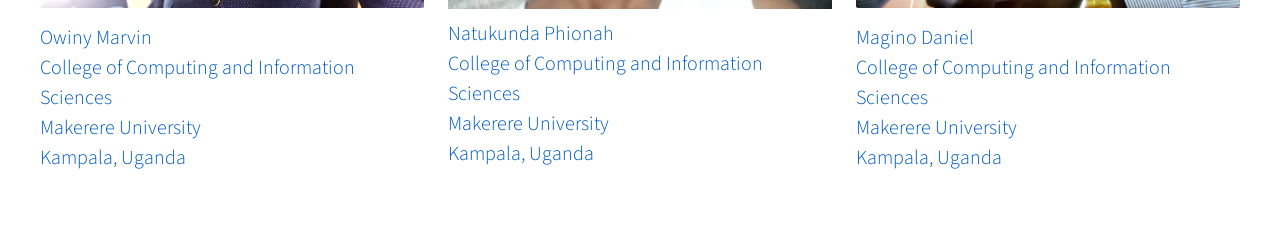
<file: project website/developers.html>
<!-- @format -->

<!DOCTYPE html>
<html>

<head>
  <title>Developers: Car Towing Service</title>
  <meta charset="utf-8" name="viewport" content="width=device-width, initial-scale=1" />
  <link href="https://use.fontawesome.com/releases/v5.2.0/css/all.css" media="screen" rel="stylesheet"
    type="text/css" />
  <link href="css/frame.css" media="screen" rel="stylesheet" type="text/css" />
  <link href="css/controls.css" media="screen" rel="stylesheet" type="text/css" />
  <link href="css/custom.css" media="screen" rel="stylesheet" type="text/css" />
  <link href="https://fonts.googleapis.com/css?family=Open+Sans:400,700" rel="stylesheet" type="text/css" />
  <link href="https://fonts.googleapis.com/css?family=Open+Sans+Condensed:300,700" rel="stylesheet" type="text/css" />
  <link href="https://fonts.googleapis.com/css?family=Source+Sans+Pro:400,700" rel="stylesheet" />
  <script src="https://ajax.googleapis.com/ajax/libs/jquery/3.3.1/jquery.min.js"></script>
  <script src="js/menu.js"></script>
  <script src="js/footer.js"></script>
  <link href="https://cdn.jsdelivr.net/npm/bootstrap@5.3.1/dist/css/bootstrap.min.css" rel="stylesheet"
    integrity="sha384-4bw+/aepP/YC94hEpVNVgiZdgIC5+VKNBQNGCHeKRQN+PtmoHDEXuppvnDJzQIu9" crossorigin="anonymous" />
  <script src="https://cdn.jsdelivr.net/npm/bootstrap@5.3.1/dist/js/bootstrap.bundle.min.js"
    integrity="sha384-HwwvtgBNo3bZJJLYd8oVXjrBZt8cqVSpeBNS5n7C8IVInixGAoxmnlMuBnhbgrkm"
    crossorigin="anonymous"></script>
  <style>
    .menu-developers {
      color: rgb(255, 255, 255) !important;
      opacity: 1 !important;
      font-weight: 700 !important;
    }
  </style>
</head>

<body>
  <div class="menu-container"></div>
  <div class="content-container">
    <!-------------------------------------------------------------------------------------------->
    <!--Start Header-->
    <div class="banner" style="
          background: url('img/images/tow1.svg') no-repeat center;
          background-size: 30%;
          height: 300px;
        "></div>
    <div class="banner">
      <div class="banner-table flex-column">
        <div class="flex-row">
          <div class="flex-item flex-column">
            <h1 class="add-top-margin-small text-light">
              Application Developers
            </h1>
            <p class="text">
              The car towing service app was created to enable stranded
              drivers tow their vehicles to the nearest or a preferred car
              garage. Users can request for a tow car, view the location of
              the tow car and pay for tow services all through the app.
              <br /><br />
              <a class="text-light mt-3" href="#dev-team">Contact the development team</a>
            </p>
          </div>
        </div>
      </div>
    </div>
    <!--End Header-->
    <!-------------------------------------------------------------------------------------------->

    <div class="content">
      <div class="content-table flex-column">
        <p class="center">
          The above team was responsible for the design and implementation of
          the project. This was done in partial fulfillment of a bachelor of
          science degree in computer science.
        </p>

       

        <!-- Table of contents with ID link.(same document ID) -->
        <div class="flex-row mt-5">
          <div class="flex-item flex-column">
            <h3>Table of Contents</h3>
            <ol>
              <li><a href="#installing-flutter">Installing Flutter</a></li>
              <li><a href="#application-dependencies">Application Dependencies</a></li>
              <li><a href="#platform-support">Platform Support</a></li>
              <li><a href="#reporting-bugs">Reporting bugs</a></li>
              <li><a href="#making-contributions">Making Contributions</a></li>
            </ol>
          </div>
        </div>
        <!-- end of Table of contents with ID link.(same document ID) -->

        <!-- Installing flutter starts here -->
        <div class="flex-row mt-5">
          <div class="flex-item flex-column">
            <h2 id="installing-flutter">Installing Flutter</h2>
            <hr />
            <p class="text">
              For developers, youll need to download and install the
              <i><a target="_blank" href="https://docs.flutter.dev/get-started/install">flutter SDK</a></i>
              and add it to your path.
            </p>
            <p class="text">
              Other
              <a href="#application-dependencies">Application Dependencies</a>
              required to run the application are can be obtained from
              <a href="#application-dependencies">here</a>
            </p>
          </div>
        </div>
        <!-- Installing flutter ends here -->

        <!-- App dependencies start here -->
        <div class="flex-row mt-5">
          <div class="flex-item flex-column">
            <h2 id="application-dependencies">App Dependencies</h2>
            <hr />
            <p class="text">
              The following app dependencies are required by the car towing
              Application to run effectively
            </p>
          </div>

          <div class="container-fluid">
            <div class="row justify-content-center">
              <div class="col-lg-12">
                <div class="table-responsive">
                  <table class="table bg-success">
                    <thead class="thead-dark">
                      <tr>
                        <th scope="col">Dependency</th>
                        <th scope="col">Function in the project</th>
                      </tr>
                    </thead>
                    <tbody>
                      <tr>
                        <td>firebase_auth: ^4.7.2</td>
                        <td>firebase authentication</td>
                      </tr>
                      <tr>
                        <td>firebase_core: ^2.15.0</td>
                        <td>firebase authentication</td>
                      </tr>
                      <tr>
                        <td>firebase_database: ^10.2.4</td>
                        <td>firebase data storage</td>
                      </tr>
                      <tr>
                        <td>firebase_messaging: ^14.6.5</td>
                        <td>firebase data</td>
                      </tr>
                      <tr>
                        <td>fluttertoast: ^8.2.2</td>
                        <td>returning messages on the app</td>
                      </tr>
                      <tr>
                        <td>flutter_svg: ^2.0.7</td>
                        <td>working with svg images</td>
                      </tr>
                      <tr>
                        <td>geolocator: ^9.0.2</td>
                        <td>works with google maps</td>
                      </tr>
                      <tr>
                        <td>geocoder2: ^1.4.0</td>
                        <td>works with google maps</td>
                      </tr>
                      <tr>
                        <td>flutter_geofire: ^2.0.3</td>
                        <td>works with google maps</td>
                      </tr>
                      <tr>
                        <td>flutter_polyline_points: ^1.0.0</td>
                        <td>works with google maps</td>
                      </tr>
                      <tr>
                        <td>location: ^5.0.2+1</td>
                        <td>works with google maps</td>
                      </tr>
                      <tr>
                        <td>provider: ^6.0.5</td>
                        <td>works with google maps</td>
                      </tr>
                      <tr>
                        <td>intl_phone_field: ^3.2.0</td>
                        <td>works with google maps</td>
                      </tr>
                      <tr>
                        <td>email_validator: '^2.1.16'</td>
                        <td>firebase authentication</td>
                      </tr>
                      <tr>
                        <td>firebase_storage: ^11.2.5</td>
                        <td>used to store data</td>
                      </tr>
                      <tr>
                        <td>google_maps_flutter: ^2.4.0</td>
                        <td>works with google maps</td>
                      </tr>
                    </tbody>
                  </table>
                </div>
              </div>
            </div>
          </div>
        </div>
      </div>
      <!-- App dependencies start here -->

      <!-- platform support starts here -->
      <div class="flex-row mt-3">
        <div class="flex-item flex-column">
          <h2 id="platform-support">Platform Suport</h2>
          <hr />
          <p class="text">
            The car towing service was developed using flutter. Since flutter
            utilises one code base to build an application on various
            platforms, the "car towing application" can be utilised on
            android, ios, web, macos, windows and linux platforms.
          </p>
          <p class="text">
            More information about flutter and its one code base can be
            obtained from
            <a target="_blank" href="https://flutter.dev/">here</a>
          </p>
        </div>
      </div>
      <!-- end of platform support starts here -->

      <!-- Reporting bugs starts here -->
      <div class="flex-row mt-5">
        <div class="flex-item flex-column">
          <h2 id="reporting-bugs">Reporting Bugs</h2>
          <hr />
          <p class="text">
            Bugs refer to unwanted behaviour in the way the application
            operates. some bugs might become known after the application has
            been rolled out.
          </p>
          <p class="text">
            we have provided a link to
            <a target="_blank" href="https://github.com/owinymarvin/classflutter/issues">report bugs here.</a>
          </p>
          <p class="text">
            Alternatively you can send us an email at
            <strong>classflutter@gmail.com</strong>
          </p>
        </div>
      </div>
      <!-- end of reporting bugs -->

      <!-- making-contributions starts here -->
      <div class="flex-row mt-5">
        <div class="flex-item flex-column">
          <h2 id="making-contributions">Making Contributions</h2>
          <hr />
          <p class="text">
            To make any contributions to the application, write to us an email
            <strong>classflutter@gmail.com</strong>
          </p>

          <p class="text">
            Alternatively you can utilise our github pages. your changes will be reviewed then approved.
            <br><a target="_blank" href="https://github.com/owinymarvin/classflutter">Github Pages</a>
          </p>
        </div>
      </div>
      <!-- end of making-contributions -->


      <!-- dev team -->
      
			<div class="my-5">
				<h2 id="dev-team">Development Team</h2>
				<hr>
				<p class=" center">
					The team below was responsible for the design and implementation of the project. This was done in
					partial
					fulfillment of a bachelor of science degree in computer science.
				</p>

				<div class="row">

					<!-- owiny marvin user profile  -->
					<div class="col-md-4">
						<img class="image" src="img/images/marvin.jpg" style="height: 300px;">
						<p class="text text-large">
							<a target="_blank" href="javascript:void(0)">Owiny Marvin</a><br>
							<a target="_blank" href="javascript:void(0)">College of Computing and Information
								Sciences</a><br>
							<a target="_blank" href="javascript:void(0)">Makerere University</a><br>
							<a target="_blank" href="javascript:void(0)">Kampala, Uganda</a>
						</p>
					</div>

					<!-- Natukunda phionah user profile  -->
					<div class="col-md-4">
						<div class="mt-3" style="height: 300px; overflow: hidden;">
							<img class="image" src="img/images/phionah2.jpeg" style="transform: translateY(-150px);"/>
						</div>
						<p class="text text-large">
							<a target="_blank" href="javascript:void(0)">Natukunda Phionah</a><br>
							<a target="_blank" href="javascript:void(0)">College of Computing and Information
								Sciences</a><br>
							<a target="_blank" href="javascript:void(0)">Makerere University</a><br>
							<a target="_blank" href="javascript:void(0)">Kampala, Uganda</a>
						</p>
					</div>

					<!-- Magino dan user profile  -->
					<div class="col-md-4">
						<img class="image" src="img/images/magino.jpeg" style="height: 300px;">
						<p class="text text-large">
							<a target="_blank" href="javascript:void(0)">Magino Daniel</a><br>
							<a target="_blank" href="javascript:void(0)">College of Computing and Information
								Sciences</a><br>
							<a target="_blank" href="javascript:void(0)">Makerere University</a><br>
							<a target="_blank" href="javascript:void(0)">Kampala, Uganda</a>
						</p>
					</div>

				</div>

				<!-- end of our user profiles are here.  -->
			</div>

      <!-- end of our user profiles are here.  -->

      <div class="footer">
        <p class="m-5">

        </p>
      </div>


    </div>

  </div>
</body>

</html>
</file>
<file: project website/css/frame.css>
/*************************************************************************
 * GitHub: https://github.com/yenchiah/project-website-template
 * Version: v3.41
 * This CSS file is for the website frame
 * If you want to keep this template updated, avoid modifying this file
 * Instead, add your own CSS in the custom.css file
 *************************************************************************/

html,
body {
  margin: 0;
  padding: 0;
  background-color: white;
  font-family: 'Open Sans', Helvetica, Arial, sans-serif;
  left: 0;
  right: 0;
  width: auto;
}

/* This is a hack for FireFox that the <b> tag does not work */
strong,
b {
  font-weight: bold;
}

a {
  outline: none;
  cursor: pointer;
}

img {
  -webkit-touch-callout: none;
  -webkit-user-select: none;
  -khtml-user-select: none;
  -moz-user-select: none;
  -ms-user-select: none;
  user-select: none;
}

video {
  -webkit-touch-callout: none;
  -webkit-user-select: none;
  -khtml-user-select: none;
  -moz-user-select: none;
  -ms-user-select: none;
  user-select: none;
}

h2 {
  font-size: 24px;
  color: #333333;
  margin: 30px 0 0 0;
  padding: 0;
  font-weight: bold;
  font-family: 'Open Sans', Helvetica, Arial, sans-serif;
}

h3 {
  font-size: 18px;
  color: #333333;
  margin: 10px 0 0 0;
  padding: 0;
  font-weight: bold;
  font-family: 'Open Sans', Helvetica, Arial, sans-serif;
}

ul,
ol {
  margin: 10px 0 10px 0;
}

li ol,
li ul {
  margin: 0;
}

hr {
  border: 0;
  height: 1px;
  background: rgb(220, 220, 220);
  margin: 0 0 10px 0;
}

.menu-container {
  z-index: 2;
  position: relative;
  width: 100%;
  background-color: #333333;
  min-width: 300px;
  -webkit-touch-callout: none;
  -webkit-user-select: none;
  -khtml-user-select: none;
  -moz-user-select: none;
  -ms-user-select: none;
  user-select: none;
  box-shadow: 0 0px 4px rgb(0 0 0 / 32%), 0 0px 10px rgb(0 0 0 / 23%);
}

.menu {
  position: relative;
  margin: 0 auto;
  max-width: 900px;
}

.menu .menu-table {
  padding: 0px 10px;
  width: 100%;
  margin: 0;
}

.menu .menu-highlight {
  color: rgb(255, 255, 255) !important;
  opacity: 1 !important;
  font-weight: 700 !important;
}

.menu .logo {
  margin-left: 20px;
}

.menu .logo a {
  color: rgba(255, 255, 255, 0.8);
  font-family: 'Open Sans Condensed', Helvetica, Arial, sans-serif;
  font-size: 30px;
  text-decoration: none;
  font-weight: 700;
  flex: 1 auto;
  padding: 10px 0;
}

.menu .logo a:hover {
  cursor: pointer;
}

.menu .logo img {
  margin: 0;
  padding: 0;
}

.menu .menu-button {
  width: 40px;
  height: 40px;
  display: none;
  cursor: pointer;
  margin-right: 20px;
}

.menu .menu-button img {
  width: 30px;
  height: 30px;
}

.menu .menu-items {
  align-self: stretch;
}

.menu .menu-items>a,
.menu .menu-items>div {
  color: rgba(255, 255, 255, 0.8);
  text-decoration: none;
  font-weight: 400;
  font-size: 18px;
  flex: 1 auto;
  transition: opacity 0.1s ease-in-out;
  -moz-transition: opacity 0.1s ease-in-out;
  -webkit-transition: opacity 0.1s ease-in-out;
  font-family: 'Open Sans', Helvetica, Arial, sans-serif;
  white-space: nowrap;
  display: flex;
  align-items: center;
  height: 100%;
}

.menu .menu-items>a:not(:last-child),
.menu .menu-items>div:not(:last-child) {
  margin-right: 25px;
}

.menu .menu-items>a:hover,
.menu .menu-items>div:hover {
  color: rgb(255, 255, 255);
  opacity: 1;
  cursor: pointer;
}

.menu .menu-items .dropdown {
  overflow: hidden;
  cursor: pointer;
}

.menu .menu-items .dropdown .dropbtn {
  font-family: inherit;
  text-decoration: inherit;
  color: inherit;
  font-weight: inherit;
  font-size: inherit;
  transition: inherit;
  -moz-transition: inherit;
  -webkit-transition: inherit;
  white-space: inherit;
  display: flex;
  align-items: center;
  height: 100%;
}

.menu .menu-items .dropdown i {
  color: #ffffff;
  margin-left: 5px;
}

.menu .menu-items .dropdown .dropdown-content {
  display: none;
  position: absolute;
  background-color: #f9f9f9;
  min-width: 100px;
  box-shadow: 0px 8px 16px 0px rgba(0, 0, 0, 0.2);
  z-index: 1;
  top: 100%;
  border-top: 3px solid #848484;
  border-bottom-left-radius: 2px;
  border-bottom-right-radius: 2px;
}

.menu .menu-items .dropdown .dropdown-content a {
  color: black;
  padding: 10px 20px;
  text-decoration: none;
  display: block;
  text-align: left;
}

.menu .menu-items .dropdown .dropdown-content a:hover {
  background-color: #ddd;
  color: black;
}

.menu .menu-items .dropdown .dropdown-content a:last-child:hover {
  border-bottom-left-radius: 2px;
  border-bottom-right-radius: 2px;
}

.menu .menu-items .dropdown:hover .dropdown-content {
  display: block;
}

.content-container {
  z-index: 1;
  position: relative;
  width: 100%;
  min-width: 300px;
}

.content {
  position: relative;
  margin: 0 auto;
  font-size: 16px;
  font-family: 'Source Sans Pro', Helvetica, Arial, sans-serif;
  font-weight: 300;
  line-height: 1.5;
  max-width: 1200px;
  overflow-x: auto;
}

.content p a,
.content ul a,
.content ol a {
  text-decoration: none;
  color: #005cbf;
}

.content p a:hover,
.content ul a:hover,
.content ol a:hover {
  text-decoration: underline;
}

.content-table {
  padding: 40px 10px;
  width: 100%;
  margin: 0;
}

.banner {
  position: relative;
  font-size: 16px;
  font-family: 'Source Sans Pro', Helvetica, Arial, sans-serif;
  font-weight: 300;
  line-height: 1.5;
  overflow-x: auto;
  background-color: #005cbf;
  display: flex;
}

.banner .banner-table {
  padding: 0;
  width: 100%;
  margin: 0 auto;
  align-self: flex-end;
}

.banner .banner-table a {
  color: #a3cfff;
  text-decoration: none;
}

.banner .banner-table a:hover {
  text-decoration: underline;
}

.banner h2,
.banner h3,
.banner p,
.banner span {
  color: white;
}

.banner .flex-item {
  max-width: 900px;
  margin: 20px auto;
  padding: 0 30px;
}

.flex-column {
  display: flex;
  flex-direction: column;
  flex-wrap: wrap;
  justify-content: flex-start;
  align-items: stretch;
  align-content: stretch;
  box-sizing: border-box;
}

.flex-row-space-between {
  display: flex;
  flex-direction: row;
  flex-wrap: wrap;
  justify-content: space-between;
  align-items: center;
  align-content: stretch;
  box-sizing: border-box;
}

.flex-row {
  display: flex;
  flex-direction: row;
  flex-wrap: wrap;
  justify-content: flex-start;
  align-items: center;
  align-content: stretch;
  box-sizing: border-box;
}

.flex-row-center {
  display: flex;
  flex-direction: row;
  flex-wrap: wrap;
  justify-content: center;
  align-items: center;
  align-content: stretch;
  box-sizing: border-box;
}

.flex-item-stretch {
  flex: 1 auto;
}

.flex-item-stretch-2 {
  flex: 1 auto;
}

.flex-item-stretch-3 {
  flex: 1 auto;
}

.flex-item-stretch-4 {
  flex: 1 auto;
}

.flex-item-stretch-5 {
  flex: 1 auto;
}

.flex-item {
  margin: 0 20px;
}

.left-align {
  float: left;
}

.right-align {
  float: right;
}

.full-width {
  width: 100%;
}

.badge-text {
  font-size: 30px;
  font-weight: 700;
}

.text {
  margin: 10px 0 10px 0;
  padding: 0;
}

.text-large-margin {
  margin: 15px 0 15px 0;
  padding: 0;
}

.text-small-margin {
  margin: 5px 0 5px 0;
  padding: 0;
}

.text-no-margin {
  margin: 0;
  padding: 0;
}

.image {
  border-radius: 2px;
  width: 100%;
  margin: 15px 0;
  -webkit-touch-callout: none;
  -webkit-user-select: none;
  -khtml-user-select: none;
  -moz-user-select: none;
  -ms-user-select: none;
  user-select: none;
  display: flex;
}

.image.center {
  align-self: center;
}

.image img,
.image video {
  width: 100%;
  height: 100%;
  box-sizing: border-box;
  display: table-cell;
  overflow: hidden;
  border-radius: 2px;
}

.adaptive-image {
  background-position: center;
  background-repeat: no-repeat;
  background-size: cover;
}

.image-wrap-text {
  float: left;
  margin: 5px 40px 25px 0;
}

.image-caption {
  width: 100%;
  text-align: center;
  margin-top: -10px;
  margin-bottom: 10px;
}

.max-width-400 {
  max-width: 400px;
}

.max-width-140 {
  max-width: 140px;
}

ol.publication {
  display: flex;
  flex-direction: column-reverse;
  list-style: none;
  margin: 7px 0 7px 0;
  padding: 0;
  flex-wrap: wrap;
}

ol.publication li {
  display: flex;
  align-items: baseline;
  margin: 0;
  padding: 0;
}

ol.publication li p:before {
  line-height: 1;
  margin-right: 5px;
}

ol.publication.C-list {
  counter-reset: C-counter;
}

ol.publication.C-list li p {
  counter-increment: C-counter;
}

ol.publication.C-list li p:before {
  content: "[C"counter(C-counter)"]";
}

ol.publication.J-list {
  counter-reset: J-counter;
}

ol.publication.J-list li p {
  counter-increment: J-counter;
}

ol.publication.J-list li p:before {
  content: "[J"counter(J-counter)"]";
}

ol.publication.T-list {
  counter-reset: T-counter;
}

ol.publication.T-list li p {
  counter-increment: T-counter;
}

ol.publication.T-list li p:before {
  content: "[T"counter(T-counter)"]";
}

ol.publication.O-list {
  counter-reset: O-counter;
}

ol.publication.O-list li p {
  counter-increment: O-counter;
}

ol.publication.O-list li p:before {
  content: "[O"counter(O-counter)"]";
}

ol.publication.P-list {
  counter-reset: P-counter;
}

ol.publication.P-list li p {
  counter-increment: P-counter;
}

ol.publication.P-list li p:before {
  content: "[P"counter(P-counter)"]";
}

ol.publication.M-list {
  counter-reset: M-counter;
}

ol.publication.M-list li p {
  counter-increment: M-counter;
}

ol.publication.M-list li p:before {
  content: "[M"counter(M-counter)"]";
}

ol.publication.F-list {
  counter-reset: F-counter;
}

ol.publication.F-list li p {
  counter-increment: F-counter;
}

ol.publication.F-list li p:before {
  content: "[F"counter(F-counter)"]";
}

ol.publication.A-list {
  counter-reset: A-counter;
}

ol.publication.A-list li p {
  counter-increment: A-counter;
}

ol.publication.A-list li p:before {
  content: "[A"counter(A-counter)"]";
}

ol.nested {
  list-style: none;
  counter-reset: item;
}

ol.nested>li:before {
  counter-increment: item;
  content: counters(item, ".") ". ";
  padding-right: 0.6em;
}

.noselect {
  -webkit-touch-callout: none;
  -webkit-user-select: none;
  -khtml-user-select: none;
  -moz-user-select: none;
  -ms-user-select: none;
  user-select: none;
}

.center-align-content {
  display: flex;
  justify-content: center;
  align-items: center;
}

.left-align-content {
  display: flex;
  justify-content: flex-start;
  align-items: center;
}

.text-large {
  font-size: 20px;
}

.text-small {
  font-size: 12px;
}

.text-italic {
  font-style: italic;
}

.text-justify {
  text-align: justify;
}

.text-center {
  text-align: center;
}

.iframe-container {
  position: absolute;
  top: 61px;
  bottom: 0;
  left: 0;
  height: auto;
  width: 100%;
  min-width: 300px;
}

.iframe {
  border: 0;
  width: 100%;
  height: 100%;
}

.iframe-in-body {
  width: 100%;
  height: 400px;
  border: 1px solid #666666;
  margin: 15px 0;
}

.iframe-in-tab {
  width: 100%;
  height: 400px;
  border: 0;
  margin: 0;
  padding: 0;
}

.force-no-scroll {
  overflow-y: hidden;
}

.force-scroll {
  overflow-y: scroll;
}

.highlight-text {
  font-weight: bold;
}

.custom-text-info,
.custom-text-info p,
.custom-text-info a {
  color: #17a2b8;
}

.custom-text-info a:hover {
  color: #007082;
}

.custom-text-primary,
.custom-text-primary p,
.custom-text-primary a {
  color: #007bff;
}

.custom-text-primary a:hover {
  color: #005cbf;
}

.custom-text-danger,
.custom-text-danger p,
.custom-text-danger a {
  color: #dc3545;
}

.custom-text-danger a:hover {
  color: #a71120;
}

.gallery {
  display: flex;
  flex-direction: row;
  flex-wrap: wrap;
  justify-content: flex-start;
  align-items: center;
  align-content: stretch;
  box-sizing: border-box;
  width: 100%;
  padding: 0 5px;
}

.gallery>a.flex-column,
.gallery>div.flex-column {
  color: black;
  text-decoration: none;
  padding: 15px;
  cursor: default;
}

.gallery>a.flex-column>img,
.gallery>a.flex-column>video,
.gallery>div.flex-column>img,
.gallery>div.flex-column>video {
  border-radius: 2px;
  width: 100%;
  background-image: url(../img/loading.gif);
  background-repeat: no-repeat;
  background-size: 30px 30px;
  background-position: center;
  min-height: 50px;
}

.gallery>a.flex-column>div,
.gallery>div.flex-column>div,
.gallery>a.flex-column>h3,
.gallery>div.flex-column>h3 {
  width: 100%;
  text-align: center;
}

.masonry {
  column-count: 2;
  column-fill: balance;
  column-gap: 0;
  box-sizing: border-box;
  width: 100%;
  padding: 0 5px;
  position: relative;
}

.masonry figure {
  break-inside: avoid;
  page-break-inside: avoid;
  border: 0;
  color: black;
  text-decoration: none;
  padding: 10px;
  margin: 0;
  cursor: default;
  -webkit-touch-callout: none;
  -webkit-user-select: none;
  -khtml-user-select: none;
  -moz-user-select: none;
  -ms-user-select: none;
  user-select: none;
  border: 5px solid transparent;
  position: relative;
  box-sizing: border-box;
  display: flex;
  flex-direction: column;
  flex-wrap: wrap;
  justify-content: flex-start;
  align-items: stretch;
  align-content: stretch;
}

.masonry figure.selected {
  border: 5px solid #007bff;
  -moz-box-shadow: inset 0 0 4px 1px #6d6d6d;
  -webkit-box-shadow: inset 0 0 4px 1px #6d6d6d;
  box-shadow: inset 0 0 4px 1px #6d6d6d;
}

.masonry figure>img,
.masonry figure>video {
  width: 100%;
  background-image: url(../img/loading.gif);
  background-repeat: no-repeat;
  background-size: 30px 30px;
  background-position: center;
  min-height: 50px;
  display: block;
  box-sizing: border-box;
  position: relative;
}

.masonry figure>figcaption {
  position: absolute;
  bottom: max(min(2vw, 20px), 15px);
  left: max(min(2vw, 20px), 15px);
  right: max(min(2vw, 20px), 15px);
  font-family: 'Oswald', Helvetica, Arial, sans-serif;
  width: auto;
  display: block;
  box-sizing: border-box;
  margin: 0;
  padding: 0;
  font-size: 25px;
  font-size: max(min(6vw, 21px), 16px);
  line-height: 1.3;
  font-weight: bold;
  color: #fff;
  text-align: center;
  background-color: transparent;
  text-shadow: -1px 1px 0 #000, 1px 1px 0 #000, 1px -1px 0 #000, -1px -1px 0 #000;
}

.masonry figure>figcaption.text-only {
  position: initial;
  background-color: rgb(80, 80, 80);
  padding: 20px 20px;
  text-shadow: none;
}

.masonry figure>figcaption.text-bottom {
  position: initial;
  font-family: 'Source Sans Pro', Helvetica, Arial, sans-serif;
  padding: 5px 5px;
  text-shadow: none;
  color: #000;
  font-weight: normal;
  font-size: 16px;
}

.masonry figure>div {
  width: calc(100% - 20px);
  display: block;
  box-sizing: border-box;
  position: absolute;
  line-height: 2;
  top: 10px;
  left: 10px;
  font-family: 'Source Sans Pro', Helvetica, Arial, sans-serif;
  font-size: 14px;
  background-color: rgba(255, 255, 255, 0.5);
  color: #000;
  text-align: center;
  padding: 0;
  height: 30px;
  margin: 0;
}

.masonry figure>div>a {
  cursor: alias;
  font-family: 'Source Sans Pro', Helvetica, Arial, sans-serif;
  font-size: 14px;
  color: #000;
  text-decoration: underline;
}

.custom-table-container {
  display: grid;
  width: fit-content;
  width: -moz-fit-content;
  margin: 15px 0;
}

.custom-table-container.center {
  margin-left: auto;
  margin-right: auto;
}

.custom-table {
  display: block;
  overflow-x: auto;
  border: 1px solid #666666;
  border-collapse: collapse;
  border-spacing: 0;
  empty-cells: show;
  margin: 0;
  padding: 0;
}

.custom-table thead {
  text-align: left;
  border-bottom: 1px solid #666666;
}

.custom-table tfoot {
  border-top: 1px solid #666666;
}

.custom-table tr.bg-color-gray {
  background-color: #dadada;
}

.custom-table tr.bg-color-light-gray {
  background-color: #efefef;
}

.custom-table td,
.custom-table th {
  padding: 5px 10px;
}

.custom-survey p.custom-answer-survey {
  font-family: 'Source Sans Pro', Helvetica, Arial, sans-serif;
  box-sizing: border-box;
  padding: 5px 10px;
  margin-top: 15px;
  margin-bottom: 0;
  margin-right: 0;
  margin-left: 0;
  background: rgb(255, 255, 255);
  border: 1px solid #7d7d7d;
  font-size: 18px;
  outline: none;
  border-radius: 0;
  width: 100%;
  white-space: pre-wrap;
  word-wrap: break-word;
  overflow-y: visible;
  overflow-x: hidden;
  min-height: 40px;
  word-break: break-word;
  hyphens: auto;
}

.custom-survey input.custom-textbox-survey,
.custom-survey textarea.custom-textbox-survey {
  font-family: 'Source Sans Pro', Helvetica, Arial, sans-serif;
  box-sizing: border-box;
  padding: 5px 10px;
  background: rgb(255, 255, 255);
  border: 1px solid #7d7d7d;
  font-size: 18px;
  outline: none;
  border-radius: 0;
  resize: none;
  width: 100%;
  white-space: pre-wrap;
  word-wrap: break-word;
  overflow-y: visible;
  overflow-x: hidden;
  min-height: 130px;
}

.custom-survey input[readonly].custom-textbox-survey,
.custom-survey textarea[readonly].custom-textbox-survey {
  cursor: default;
  background: rgb(230, 230, 230);
}

.custom-survey .custom-radio-group-survey {
  column-count: 1;
  column-fill: balance;
  column-gap: 0;
}

.custom-survey .custom-radio-group-survey.image-only {
  column-count: 2;
  column-fill: balance;
  column-gap: 0;
}

.custom-survey .custom-radio-group-survey div {
  display: flex;
  position: relative;
  width: 100%;
  break-inside: avoid;
}

.custom-survey .custom-radio-group-survey label>img {
  width: calc(100% - 5px);
  margin-top: 5px;
  margin-bottom: 10px;
  border-radius: 51%;
  box-shadow: 0 0px 4px rgba(0, 0, 0, 0.32), 0 0px 10px rgba(0, 0, 0, 0.23);
}

.custom-survey .custom-radio-group-survey input[type="radio"]+label,
.custom-survey .custom-radio-group-survey input[type="checkbox"]+label {
  position: relative;
  padding: 10px 10px 10px 48px;
  cursor: pointer;
  font-size: 16px;
  line-height: 1.8;
  display: grid;
  color: black;
  border: 0;
  font-family: 'Source Sans Pro', Helvetica, Arial, sans-serif;
  -webkit-touch-callout: none;
  -webkit-user-select: none;
  -khtml-user-select: none;
  -moz-user-select: none;
  -ms-user-select: none;
  user-select: none;
  width: 100%;
}

.custom-survey .custom-radio-group-survey.image-only input[type="radio"]+label,
.custom-survey .custom-radio-group-survey.image-only input[type="checkbox"]+label {
  padding: 10px;
}

.custom-survey .custom-radio-group-survey input[type="radio"]+label>figure,
.custom-survey .custom-radio-group-survey input[type="checkbox"]+label>figure {
  break-inside: avoid;
  page-break-inside: avoid;
  border: 0;
  color: black;
  text-decoration: none;
  padding: 0;
  margin: 0 auto;
  cursor: pointer;
  -webkit-touch-callout: none;
  -webkit-user-select: none;
  -khtml-user-select: none;
  -moz-user-select: none;
  -ms-user-select: none;
  user-select: none;
  position: relative;
  box-sizing: border-box;
  display: flex;
  flex-direction: column;
  flex-wrap: wrap;
  justify-content: flex-start;
  align-items: stretch;
  align-content: stretch;
  width: 100%;
}

.custom-survey .custom-radio-group-survey input[type="radio"]+label>figure>img,
.custom-survey .custom-radio-group-survey input[type="radio"]+label>figure>video,
.custom-survey .custom-radio-group-survey input[type="checkbox"]+label>figure>img,
.custom-survey .custom-radio-group-survey input[type="checkbox"]+label>figure>video {
  width: 100%;
  background-image: url(../img/loading.gif);
  background-repeat: no-repeat;
  background-size: 30px 30px;
  background-position: center;
  min-height: 50px;
  display: block;
  box-sizing: border-box;
  position: relative;
}

.custom-survey .custom-radio-group-survey input[type="radio"]+label>figure>figcaption,
.custom-survey .custom-radio-group-survey input[type="checkbox"]+label>figure>figcaption {
  position: absolute;
  bottom: max(min(2vw, 10px), 5px);
  left: max(min(2vw, 10px), 5px);
  right: max(min(2vw, 10px), 5px);
  font-family: 'Oswald', Helvetica, Arial, sans-serif;
  width: auto;
  display: block;
  box-sizing: border-box;
  margin: 0;
  padding: 0;
  font-size: 25px;
  font-size: max(min(4.5vw, 20px), 16px);
  line-height: 1.3;
  font-weight: bold;
  color: #fff;
  text-align: center;
  background-color: transparent;
  text-shadow: -1px 1px 0 #000, 1px 1px 0 #000, 1px -1px 0 #000, -1px -1px 0 #000;
}

.custom-survey .custom-radio-group-survey input[type="radio"]+label>figure>figcaption.text-only,
.custom-survey .custom-radio-group-survey input[type="checkbox"]+label>figure>figcaption.text-only {
  position: initial;
  background-color: rgb(80, 80, 80);
  padding: 25px 25px;
  text-shadow: none;
}

.custom-survey .custom-radio-group-survey input[type="radio"]+label>figure>div,
.custom-survey .custom-radio-group-survey input[type="checkbox"]+label>figure>div {
  width: 100%;
  display: block;
  box-sizing: border-box;
  position: absolute;
  line-height: 2;
  font-family: 'Source Sans Pro', Helvetica, Arial, sans-serif;
  font-size: 14px;
  background-color: rgba(255, 255, 255, 0.5);
  color: #000;
  text-align: center;
  padding: 0;
  height: 30px;
  margin: 0;
}

.custom-survey .custom-radio-group-survey input[type="radio"]+label>figure>div>a,
.custom-survey .custom-radio-group-survey input[type="checkbox"]+label>figure>div>a {
  cursor: alias;
  font-family: 'Source Sans Pro', Helvetica, Arial, sans-serif;
  font-size: 14px;
  color: #000;
  text-decoration: underline;
}

.custom-survey .custom-radio-group-survey input[type="radio"]:not(:disabled):hover,
.custom-survey .custom-radio-group-survey input[type="checkbox"]:not(:disabled):hover {
  color: #333333;
  background-color: #eeeeee;
}

.custom-survey .custom-radio-group-survey input[type="radio"]:disabled,
.custom-survey .custom-radio-group-survey input[type="checkbox"]:disabled {
  opacity: 0.4;
}

.custom-survey .custom-radio-group-survey input[type="radio"],
.custom-survey .custom-radio-group-survey input[type="checkbox"] {
  padding: 0;
  text-align: center;
  outline: none;
  cursor: pointer;
  box-shadow: none;
  transition: background-color 0.1s, box-shadow 0.1s;
  text-decoration: none;
  box-sizing: border-box;
  background-color: white;
  border: 0;
  border-spacing: 0;
  display: inline-block;
  -webkit-touch-callout: none;
  -webkit-user-select: none;
  -khtml-user-select: none;
  -moz-user-select: none;
  -ms-user-select: none;
  user-select: none;
  position: absolute;
  left: -9999px;
}

.custom-survey .custom-radio-group-survey input[type="radio"]:checked+label,
.custom-survey .custom-radio-group-survey input[type="checkbox"]:checked+label {
  color: white;
  background-color: #007bff;
}

.custom-survey .custom-radio-group-survey input[type="radio"]+label:before,
.custom-survey .custom-radio-group-survey input[type="checkbox"]+label:before {
  content: '';
  position: absolute;
  left: 14px;
  top: 14px;
  width: 20px;
  height: 20px;
  border: 1px solid #aaa;
  background: #fff;
  z-index: 1;
}

.custom-survey .custom-radio-group-survey input[type="radio"]+label:before {
  border-radius: 100%;
}

.custom-survey .custom-radio-group-survey input[type="checkbox"]+label:before {
  border-radius: 2px;
}

.custom-survey .custom-radio-group-survey input[type="radio"]+label:after,
.custom-survey .custom-radio-group-survey input[type="checkbox"]+label:after {
  content: '';
  width: 14px;
  height: 14px;
  background: #005cbf;
  position: absolute;
  top: 18px;
  left: 18px;
  -webkit-transition: all 0.1s ease;
  transition: all 0.1s ease;
  z-index: 1;
}

.custom-survey .custom-radio-group-survey input[type="radio"]+label:after {
  border-radius: 100%;
}

.custom-survey .custom-radio-group-survey input[type="checkbox"]+label:after {
  border-radius: 2px;
}

.custom-survey .custom-radio-group-survey input[type="radio"]:not(:checked)+label:after,
.custom-survey .custom-radio-group-survey input[type="checkbox"]:not(:checked)+label:after {
  opacity: 0;
  -webkit-transform: scale(0);
  transform: scale(0);
}

.custom-survey .custom-radio-group-survey input[type="radio"]:checked+label:after,
.custom-survey .custom-radio-group-survey input[type="checkbox"]:checked+label:after {
  opacity: 1;
  -webkit-transform: scale(1);
  transform: scale(1);
}

.custom-survey {
  padding: 25px;
  background-color: #e7e7e7;
  border: 1px solid #2f2f2f;
  border-radius: 0;
  display: flex;
  flex-direction: column;
  flex-wrap: nowrap;
}

.custom-survey .text {
  margin-top: 0;
  margin-bottom: 0;
  color: black;
}

.custom-survey h3 {
  margin-top: 0;
}

.custom-survey .custom-textbox-survey {
  color: black;
}

.custom-survey textarea.custom-textbox-survey::-webkit-input-placeholder {
  /* Edge */
  color: #a8a8a8;
}

.custom-survey textarea.custom-textbox-survey:-ms-input-placeholder {
  /* Internet Explorer */
  color: #a8a8a8;
}

.custom-survey textarea.custom-textbox-survey::placeholder {
  color: #a8a8a8;
}

.custom-survey.answer-mode {
  background-color: #afafaf;
  border: 1px solid #5d5d5d;
}

.custom-survey.answer-mode .custom-radio-group-survey input[type="radio"]+label,
.custom-survey.answer-mode .custom-radio-group-survey input[type="checkbox"]+label {
  border: 3px solid #afafaf;
}

.custom-survey.answer-mode .custom-radio-group-survey input[type="radio"]:not(.highlight)+label,
.custom-survey.answer-mode .custom-radio-group-survey input[type="checkbox"]:not(.highlight):checked+label {
  color: black;
  background-color: #afafaf;
}

.custom-survey.answer-mode .custom-radio-group-survey input[type="radio"].highlight+label,
.custom-survey.answer-mode .custom-radio-group-survey input[type="checkbox"].highlight+label {
  box-shadow: 0px 0px 0px 5px white inset;
  background-color: #007bff;
  color: white;
}

.custom-survey.answer-mode .custom-textbox-survey {
  color: #636363;
}

.custom-survey.answer-mode .custom-textbox-survey:disabled {
  background: #dddddd;
}

.no-top-margin {
  margin-top: 0;
}

.no-bottom-margin {
  margin-bottom: 0;
}

.break-long-url {
  /* These are technically the same, but use both */
  overflow-wrap: break-word;
  word-wrap: break-word;

  -ms-word-break: break-all;
  /* This is the dangerous one in WebKit, as it breaks things wherever */
  word-break: break-all;
  /* Instead use this non-standard one: */
  word-break: break-word;

  /* Adds a hyphen where the word breaks, if supported (No Blink) */
  -ms-hyphens: auto;
  -moz-hyphens: auto;
  -webkit-hyphens: auto;
  hyphens: auto;
}

.graph-title {
  font-size: 20px;
  margin-bottom: 0;
  margin-top: 15px;
}

.add-top-margin {
  margin-top: 15px;
}

.add-top-margin-small {
  margin-top: 5px;
}

.add-top-margin-large {
  margin-top: 30px;
}

.add-bottom-margin {
  margin-bottom: 15px;
}

.add-bottom-margin-small {
  margin-bottom: 5px;
}

.add-bottom-margin-large {
  margin-bottom: 30px;
}

@media screen and (min-width: 900px) {
  .flex-item-stretch {
    flex: 1;
  }

  .flex-item-stretch-2 {
    flex: 2;
  }

  .flex-item-stretch-3 {
    flex: 3;
  }

  .flex-item-stretch-4 {
    flex: 4;
  }

  .flex-item-stretch-5 {
    flex: 5;
  }
}

@media screen and (max-width: 750px) {
  .logo {
    -webkit-tap-highlight-color: transparent;
  }

  .menu .menu-button {
    display: flex;
    flex-direction: row;
    flex-wrap: wrap;
    justify-content: flex-end;
    align-items: center;
    align-content: stretch;
    box-sizing: border-box;
    -webkit-tap-highlight-color: transparent;
  }

  .menu .menu-button:focus {
    pointer-events: none;
  }

  .menu .menu-button:focus+.menu-items {
    display: block;
  }

  .menu .menu-button:focus+.menu-items>a,
  .menu .menu-button:focus+.menu-items>div {
    display: block;
  }

  .menu .menu-items {
    display: none;
    width: 100%;
    margin-bottom: 10px;
    align-self: baseline;
  }

  .menu .menu-items:hover {
    display: block;
  }

  .menu .menu-items>a:not(:last-child),
  .menu .menu-items>div:not(:last-child) {
    margin-right: 0;
  }

  .menu .menu-items>a,
  .menu .menu-items>div {
    display: block;
    width: 100%;
    padding: 10px 0;
    border-top: 1px solid rgba(255, 255, 255, 0.5);
  }

  .menu .menu-items .dropdown {
    padding-bottom: 0;
  }

  .menu .menu-items .dropdown .dropdown-content {
    margin-top: 10px;
    position: relative;
    display: block;
    background-color: inherit;
    color: inherit;
    box-shadow: none;
    border-top: 0;
  }

  .menu .menu-items .dropdown .dropdown-content a {
    border-top: 1px solid rgba(255, 255, 255, 0.5);
    color: rgba(255, 255, 255, 0.8);
    padding: 10px 20px;
    text-decoration: none;
    display: block;
    text-align: left;
  }

  .menu .menu-items .dropdown .dropdown-content a::before {
    content: "";
    display: inline-block;
    width: 0.5em;
    height: 0.5em;
    margin-right: 0.5em;
    margin-top: 0.25em;
    border-left: 1px solid;
    border-bottom: 1px solid;
    vertical-align: top;
    opacity: 0.5;
  }

  .menu .menu-items .dropdown .dropdown-content a:hover {
    background-color: inherit;
    color: inherit;
  }

  .menu .menu-items .dropdown .dropbtn {
    margin-top: 0;
    display: block;
    width: 100%;
    text-align: left;
  }

  .image-wrap-text {
    max-width: 100%;
    margin-bottom: 20px;
    margin-right: 0;
  }
}

@media screen and (min-width: 900px) {
  .masonry {
    column-count: 3;
  }

  .custom-survey .custom-radio-group-survey.image-only {
    column-count: 2;
  }

  .gallery>a.flex-column,
  .gallery>div.flex-column {
    flex: 1 0 25%;
    max-width: 25%;
  }
}

@media screen and (min-width: 700px) and (max-width: 900px) {
  .masonry {
    column-count: 3;
  }

  .custom-survey .custom-radio-group-survey.image-only {
    column-count: 2;
  }

  .gallery>a.flex-column,
  .gallery>div.flex-column {
    flex: 1 0 33.3%;
    max-width: 33.3%;
  }
}

@media screen and (min-width: 500px) and (max-width: 700px) {
  .masonry {
    column-count: 2;
  }

  .custom-survey .custom-radio-group-survey.image-only {
    column-count: 1;
  }

  .gallery>a.flex-column,
  .gallery>div.flex-column {
    flex: 1 0 50%;
    max-width: 50%;
  }
}

@media screen and (max-width: 500px) {
  .masonry {
    column-count: 1;
  }

  .custom-survey .custom-radio-group-survey.image-only {
    column-count: 1;
  }

  .gallery>a.flex-column,
  .gallery>div.flex-column {
    flex: 1 0 100%;
    max-width: 100%;
  }
}
</file>
<file: project website/css/controls.css>
/*************************************************************************
 * GitHub: https://github.com/yenchiah/project-website-template
 * Version: v3.41
 * This CSS file has control elements that do not require JavaScript
 * If you want to keep this template updated, avoid modifying this file
 * Instead, add your own CSS in the custom.css file
 *************************************************************************/

.custom-image-button {
  display: flex;
  flex-direction: column;
  flex-wrap: wrap;
  justify-content: flex-start;
  align-items: stretch;
  align-content: stretch;
  box-sizing: border-box;
  text-decoration: none;
  -webkit-touch-callout: none;
  -webkit-user-select: none;
  -khtml-user-select: none;
  -moz-user-select: none;
  -ms-user-select: none;
  user-select: none;
}

.custom-button {
  font-family: 'Open Sans', Helvetica, Arial, sans-serif;
  padding: 10px 20px;
  text-align: center;
  font-size: 14px;
  line-height: 15px;
  outline: none;
  border-radius: 2px;
  cursor: pointer;
  box-shadow: none;
  transition: background-color 0.1s, box-shadow 0.1s, border 0.1s;
  text-decoration: none;
  display: block;
  box-sizing: border-box;
  color: white;
  border: 1px solid #7d7d7d;
  background-color: #7d7d7d;
  -webkit-touch-callout: none;
  -webkit-user-select: none;
  -khtml-user-select: none;
  -moz-user-select: none;
  -ms-user-select: none;
  user-select: none;
}

.custom-button:not(:disabled):hover {
  background-color: #4d4d4d;
  border-color: #4d4d4d;
}

.custom-button:not(:disabled):active {
  background-color: #4d4d4d;
  border-color: #4d4d4d;
}

.custom-button:disabled {
  opacity: 0.4;
  cursor: default;
}

.custom-button-primary {
  background-color: #007bff;
  border-color: #007bff;
}

.custom-button-primary:not(:disabled):hover {
  background-color: #005cbf;
  border-color: #005cbf;
}

.custom-button-primary:not(:disabled):active {
  background-color: #005cbf;
  border-color: #005cbf;
}

.custom-button-danger {
  background-color: #dc3545;
  border-color: #dc3545;
}

.custom-button-danger:not(:disabled):hover {
  background-color: #a71120;
  border-color: #a71120;
}

.custom-button-danger:not(:disabled):active {
  background-color: #a71120;
  border-color: #a71120;
}

.custom-button-info {
  background-color: #17a2b8;
  border-color: #17a2b8;
}

.custom-button-info:not(:disabled):hover {
  background-color: #007082;
  border-color: #007082;
}

.custom-button-info:not(:disabled):active {
  background-color: #007082;
  border-color: #007082;
}

.custom-button-flat {
  font-family: 'Open Sans', Helvetica, Arial, sans-serif;
  text-align: center;
  font-size: 16px;
  line-height: 16px;
  outline: none;
  border-radius: 48px;
  cursor: pointer;
  box-shadow: none;
  transition: background-color 0.1s, box-shadow 0.1s, border 0.1s;
  text-decoration: none;
  color: black;
  border: 1px solid #777777;
  background-color: white;
  padding: 13px;
  display: flex;
  flex-direction: row;
  flex-wrap: wrap;
  justify-content: center;
  align-items: center;
  align-content: center;
  box-sizing: border-box;
  -webkit-touch-callout: none;
  -webkit-user-select: none;
  -khtml-user-select: none;
  -moz-user-select: none;
  -ms-user-select: none;
  user-select: none;
}

.custom-button-flat.large {
  font-size: 18px;
  line-height: 18px;
  padding: 17px;
  border-radius: 56px;
}

.custom-button-flat.small {
  font-size: 14px;
  line-height: 14px;
  padding: 12px;
  border-radius: 42px;
}

.custom-button-flat:disabled {
  opacity: 0.4;
  cursor: default;
}

.custom-button-flat img {
  width: 20px;
  height: 20px;
}

.custom-button-flat.small img {
  width: 16px;
  height: 16px;
}

.custom-button-flat.large img {
  width: 24px;
  height: 24px;
}

.custom-button-flat span {
  margin-left: 6px;
}

input.custom-textbox,
textarea.custom-textbox {
  font-family: 'Source Sans Pro', Helvetica, Arial, sans-serif;
  box-sizing: border-box;
  padding: 5px 10px;
  background: rgb(255, 255, 255);
  border: 1px solid #7d7d7d;
  font-size: 16px;
  outline: none;
  border-radius: 2px;
  resize: vertical;
}

input.custom-textbox {
  min-height: 37px;
  max-height: 37px;
}

textarea.custom-textbox {
  min-height: 60px;
  max-height: 200px;
}

input[readonly].custom-textbox,
textarea[readonly].custom-textbox {
  cursor: default;
  background: rgb(230, 230, 230);
}

.control-group {
  display: flex;
  flex-direction: row;
  flex-wrap: wrap;
  justify-content: flex-start;
  align-items: center;
  align-content: stretch;
  box-sizing: border-box;
  -webkit-touch-callout: none;
  -webkit-user-select: none;
  -khtml-user-select: none;
  -moz-user-select: none;
  -ms-user-select: none;
  user-select: none;
}

.control-group .custom-image-button {
  margin: 10px 0 10px 0;
}

.control-group .custom-image-button:not(:last-child) {
  margin-right: 15px;
}

.control-group .custom-button {
  margin: 10px 0 10px 0;
}

.control-group .custom-button:not(:last-child) {
  margin-right: 15px;
}

.control-group .custom-button-flat {
  margin: 10px 0 10px 0;
}

.control-group .custom-button-flat:not(:last-child) {
  margin-right: 15px;
}

.control-group .custom-textbox {
  margin: 10px 0 10px 0;
}

.control-group .custom-textbox:not(:last-child) {
  margin-right: 15px;
}

@media screen and (max-width: 500px) {
  .stretch-on-mobile {
    margin-left: 0 !important;
    margin-right: 0 !important;
    flex: 1 0 100%;
    max-width: 100%;
  }
}

.pulse-white {
  box-shadow: 0 0 0 rgba(255, 255, 255, 0.5);
  animation: pulse-white 2s infinite;
}

@-webkit-keyframes pulse-white {
  0% {
    -webkit-box-shadow: 0 0 0 0 rgba(255, 255, 255, 0.5);
  }

  70% {
    -webkit-box-shadow: 0 0 0 15px rgba(255, 255, 255, 0);
  }

  100% {
    -webkit-box-shadow: 0 0 0 0 rgba(255, 255, 255, 0);
  }
}

@keyframes pulse-white {
  0% {
    -moz-box-shadow: 0 0 0 0 rgba(255, 255, 255, 0.5);
    box-shadow: 0 0 0 0 rgba(255, 255, 255, 0.5);
  }

  70% {
    -moz-box-shadow: 0 0 0 15px rgba(255, 255, 255, 0);
    box-shadow: 0 0 0 15px rgba(255, 255, 255, 0);
  }

  100% {
    -moz-box-shadow: 0 0 0 0 rgba(255, 255, 255, 0);
    box-shadow: 0 0 0 0 rgba(255, 255, 255, 0);
  }
}

.pulse-black {
  box-shadow: 0 0 0 rgba(0, 0, 0, 0.5);
  animation: pulse-black 2s infinite;
}

@-webkit-keyframes pulse-black {
  0% {
    -webkit-box-shadow: 0 0 0 0 rgba(0, 0, 0, 0.5);
  }

  70% {
    -webkit-box-shadow: 0 0 0 15px rgba(0, 0, 0, 0);
  }

  100% {
    -webkit-box-shadow: 0 0 0 0 rgba(0, 0, 0, 0);
  }
}

@keyframes pulse-black {
  0% {
    -moz-box-shadow: 0 0 0 0 rgba(0, 0, 0, 0.5);
    box-shadow: 0 0 0 0 rgba(0, 0, 0, 0.5);
  }

  70% {
    -moz-box-shadow: 0 0 0 15px rgba(0, 0, 0, 0);
    box-shadow: 0 0 0 15px rgba(0, 0, 0, 0);
  }

  100% {
    -moz-box-shadow: 0 0 0 0 rgba(0, 0, 0, 0);
    box-shadow: 0 0 0 0 rgba(0, 0, 0, 0);
  }
}

.pulse-primary {
  box-shadow: 0 0 0 rgba(0, 123, 255, 0.5);
  animation: pulse-primary 2s infinite;
}

@-webkit-keyframes pulse-primary {
  0% {
    -webkit-box-shadow: 0 0 0 0 rgba(0, 123, 255, 0.5);
  }

  70% {
    -webkit-box-shadow: 0 0 0 15px rgba(0, 123, 255, 0);
  }

  100% {
    -webkit-box-shadow: 0 0 0 0 rgba(0, 123, 255, 0);
  }
}

@keyframes pulse-primary {
  0% {
    -moz-box-shadow: 0 0 0 0 rgba(0, 123, 255, 0.5);
    box-shadow: 0 0 0 0 rgba(0, 123, 255, 0.5);
  }

  70% {
    -moz-box-shadow: 0 0 0 15px rgba(0, 123, 255, 0);
    box-shadow: 0 0 0 15px rgba(0, 123, 255, 0);
  }

  100% {
    -moz-box-shadow: 0 0 0 0 rgba(0, 123, 255, 0);
    box-shadow: 0 0 0 0 rgba(0, 123, 255, 0);
  }
}

.pulse-danger {
  box-shadow: 0 0 0 rgba(220, 53, 69, 0.5);
  animation: pulse-danger 2s infinite;
}

@-webkit-keyframes pulse-danger {
  0% {
    -webkit-box-shadow: 0 0 0 0 rgba(220, 53, 69, 0.5);
  }

  70% {
    -webkit-box-shadow: 0 0 0 15px rgba(220, 53, 69, 0);
  }

  100% {
    -webkit-box-shadow: 0 0 0 0 rgba(220, 53, 69, 0);
  }
}

@keyframes pulse-danger {
  0% {
    -moz-box-shadow: 0 0 0 0 rgba(220, 53, 69, 0.5);
    box-shadow: 0 0 0 0 rgba(220, 53, 69, 0.5);
  }

  70% {
    -moz-box-shadow: 0 0 0 15px rgba(220, 53, 69, 0);
    box-shadow: 0 0 0 15px rgba(220, 53, 69, 0);
  }

  100% {
    -moz-box-shadow: 0 0 0 0 rgba(220, 53, 69, 0);
    box-shadow: 0 0 0 0 rgba(220, 53, 69, 0);
  }
}

.pulse-info {
  box-shadow: 0 0 0 rgba(23, 162, 184, 0.5);
  animation: pulse-info 2s infinite;
}

@-webkit-keyframes pulse-info {
  0% {
    -webkit-box-shadow: 0 0 0 0 rgba(23, 162, 184, 0.5);
  }

  70% {
    -webkit-box-shadow: 0 0 0 15px rgba(23, 162, 184, 0);
  }

  100% {
    -webkit-box-shadow: 0 0 0 0 rgba(23, 162, 184, 0);
  }
}

@keyframes pulse-info {
  0% {
    -moz-box-shadow: 0 0 0 0 rgba(23, 162, 184, 0.5);
    box-shadow: 0 0 0 0 rgba(23, 162, 184, 0.5);
  }

  70% {
    -moz-box-shadow: 0 0 0 15px rgba(23, 162, 184, 0);
    box-shadow: 0 0 0 15px rgba(23, 162, 184, 0);
  }

  100% {
    -moz-box-shadow: 0 0 0 0 rgba(23, 162, 184, 0);
    box-shadow: 0 0 0 0 rgba(23, 162, 184, 0);
  }
}
</file>
<file: project website/css/custom.css>
/*************************************************************************
 * Your custom CSS file
 *************************************************************************/

.custom-dropdown {
  width: 240px;
}

.custom-textbox {
  width: 240px;
}

#dialog-1,
#dialog-2,
#dialog-3,
#dialog-4,
#share-dialog {
  display: none;
}

#share-url {
  width: 100%;
  -webkit-touch-callout: default !important;
  -webkit-user-select: text !important;
  -khtml-user-select: text !important;
  -moz-user-select: text !important;
  -ms-user-select: text !important;
  user-select: text !important;
}

#share-url-copy-prompt {
  display: none;
  color: #007bff;
}
</file>
<file: project website/css/car_towing_service.css>
body {
    /* background-image: url('../img/images/slop.png');
    background-size: cover;
    background-repeat: no-repeat;
    background-position: center center; */
    /* background-color: grey; */
}

@media (min-width: 768px) {
    .banner-height {
        max-height: 240px;
    }
    .banner-height img {
        max-width: 250px !important;
        padding: 0.5%;
    }
   
}
.table-content-image img {
    max-width: 100%; /* Make sure the image fits within its container */
    height: auto; /* Maintain the aspect ratio */
    margin: auto auto;
    opacity: 0.9;
}
.table-content-image {
    max-height: 250px;
    width: 200px;
    margin: auto auto;
}
.list-group-item{
    margin-top: 1rem;
}
.table-length {
    max-height: 840px;
    overflow: hidden;
}
.banner{
    margin-top: -240px;
    opacity: 0.86;
    /* margin-bottom: 25rem; */
    /* transform: translateY(-200px ); */
}
</file>
